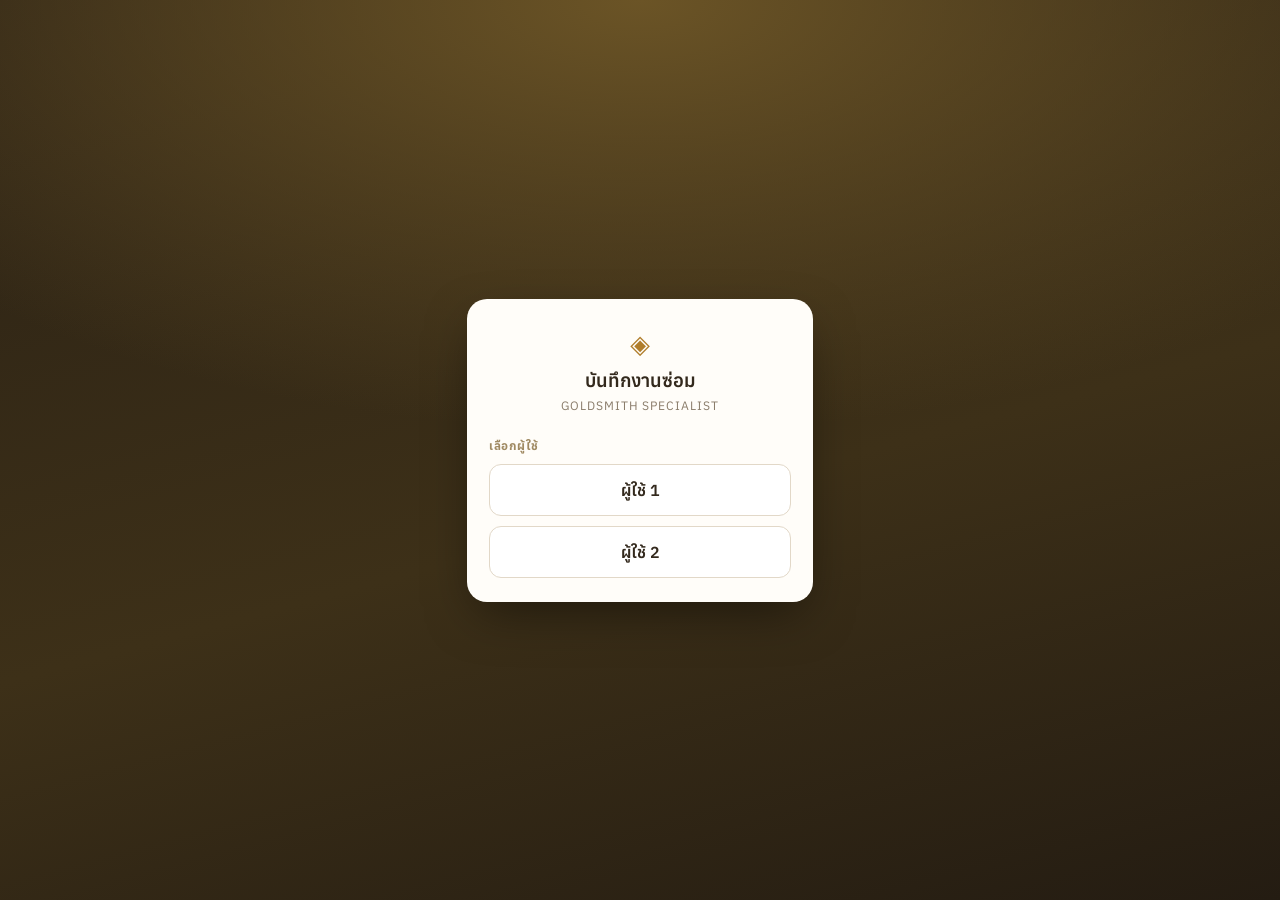
<file: app/index.html>
<!DOCTYPE html>
<html lang="th">
<head>
<meta charset="utf-8">
<meta name="viewport" content="width=device-width, initial-scale=1, viewport-fit=cover">
<meta name="theme-color" content="#b07d2b">
<title>บันทึกงานซ่อม</title>
<link rel="manifest" href="manifest.webmanifest">
<link rel="icon" href="icon.svg" type="image/svg+xml">
<link rel="apple-touch-icon" href="icon.svg">
<meta name="apple-mobile-web-app-capable" content="yes">
<meta name="apple-mobile-web-app-title" content="บันทึกงานซ่อม">
<link rel="preconnect" href="https://fonts.googleapis.com">
<link rel="preconnect" href="https://fonts.gstatic.com" crossorigin>
<link href="https://fonts.googleapis.com/css2?family=Anuphan:wght@400;500;600;700&family=IBM+Plex+Mono:wght@500;600&display=swap" rel="stylesheet">
<link rel="stylesheet" href="app.css?v=21">
</head>
<body>

<!-- ══════════════ ยังไม่ได้ตั้งค่า ══════════════ -->
<section id="setup" class="setup-note" hidden>
  <h2>ยังไม่ได้ตั้งค่าการเชื่อมต่อ</h2>
  <p>เปิดไฟล์ <code>app/config.js</code> แล้วใส่ค่า 2 อันนี้จาก Supabase Dashboard → Project Settings → Data API</p>
  <ol>
    <li><code>SUPABASE_URL</code> — Project URL</li>
    <li><code>SUPABASE_ANON_KEY</code> — anon / public key</li>
  </ol>
  <p class="hint">ขั้นตอนเต็มอยู่ในไฟล์ <code>docs/ติดตั้ง.md</code></p>
</section>

<!-- ══════════════ ล็อกอิน ══════════════ -->
<section id="login" class="screen-login" hidden>
  <div class="login-card">
    <div class="login-brand">
      <span class="login-mark">◈</span>
      <h1>บันทึกงานซ่อม</h1>
      <p class="muted">Goldsmith Specialist</p>
    </div>

    <div id="loginStep1">
      <p class="label">เลือกผู้ใช้</p>
      <div id="userChips" class="chip-grid"></div>
    </div>

    <div id="loginStep2" hidden>
      <p class="label">รหัส PIN ของ <b id="loginName"></b></p>
      <div class="pin-dots" id="pinDots"></div>
      <div class="keypad">
        <button data-k="1">1</button><button data-k="2">2</button><button data-k="3">3</button>
        <button data-k="4">4</button><button data-k="5">5</button><button data-k="6">6</button>
        <button data-k="7">7</button><button data-k="8">8</button><button data-k="9">9</button>
        <button data-k="back" class="key-alt">⌫</button>
        <button data-k="0">0</button>
        <button data-k="cancel" class="key-alt">ยกเลิก</button>
      </div>
      <p id="pinError" class="error pin-error" hidden></p>
    </div>
  </div>
</section>

<!-- ══════════════ แอป ══════════════ -->
<div id="app" hidden>

  <!-- เมนูจอคอม — ไอคอนล้วน เหลือความกว้างให้เนื้อหามากที่สุด
       มือถือซ่อนอันนี้แล้วใช้ .tabbar ด้านล่างแทน -->
  <aside class="rail">
    <div class="rail-mark">
      <svg viewBox="0 0 24 24" fill="none" stroke="currentColor" stroke-width="1.8"><path d="M12 3l4 4-4 4-4-4z"/><path d="M12 13l4 4-4 4-4-4z"/></svg>
    </div>
    <nav class="rail-nav">
      <button class="rnav is-on" data-view="form" title="บันทึก" aria-label="บันทึก">
        <svg viewBox="0 0 24 24" fill="none" stroke="currentColor" stroke-width="1.8"><path d="M15 4l5 5-9 9H6v-5z"/></svg></button>
      <button class="rnav" data-view="list" title="รายการ" aria-label="รายการ">
        <svg viewBox="0 0 24 24" fill="none" stroke="currentColor" stroke-width="1.8"><path d="M4 6h16M4 12h16M4 18h16"/></svg></button>
      <button class="rnav" data-view="report" title="รายงาน" aria-label="รายงาน">
        <svg viewBox="0 0 24 24" fill="none" stroke="currentColor" stroke-width="1.8"><path d="M5 20V10M12 20V4M19 20v-7"/></svg></button>
      <button class="rnav" data-view="settings" title="ตั้งค่า" aria-label="ตั้งค่า">
        <svg viewBox="0 0 24 24" fill="none" stroke="currentColor" stroke-width="1.8"><circle cx="12" cy="12" r="3.2"/><path d="M12 3v2.4M12 18.6V21M3 12h2.4M18.6 12H21"/></svg></button>
    </nav>
    <button class="rail-sync" id="btnSync" data-state="ok" title="กดเพื่อซิงก์ทันที" aria-label="ซิงก์"><span class="dot"></span></button>
  </aside>

  <header class="topbar">
    <div class="tb-left">
      <h1 id="viewTitle">งานซ่อมใหม่</h1>
      <span class="tb-sub" id="viewSub"></span>
      <div class="stepper" id="stepper">
        <button class="step is-on" data-step="1"><b>1</b> รับงาน</button>
        <button class="step" data-step="2"><b>2</b> ปิดงาน</button>
      </div>
    </div>
    <div class="tb-right">
      <span id="syncText" class="sync-text">พร้อม</span>
      <span id="formJobId" class="job-id"></span>
      <button id="btnUser" class="user-btn"><span id="curUser"></span> ▾</button>
    </div>
  </header>

  <main>
    <div id="banner" class="banner" hidden></div>

    <!-- ─────────── หน้าบันทึกงาน ─────────── -->
    <section id="view-form" class="view">

      <div class="step-panel" data-panel="1">

        <!-- สแกนนำ เพราะทุกใบเริ่มจากยิงบาร์โค้ดบนใบส่งซ่อม -->
        <section class="card card-hi">
          <div class="card-hd">
            <label for="fDocNo">เลขที่ใบส่งซ่อม <i class="req">*</i></label>
            <span class="card-meta"><span id="docMeta"></span><button type="button" class="lnk" id="btnMetaEdit">แก้</button></span>
          </div>
          <div class="scan-row">
            <button id="btnScan" class="btn-scan" title="สแกน QR" aria-label="สแกน QR">
              <svg viewBox="0 0 24 24" fill="none" stroke="currentColor" stroke-width="1.8"><path d="M4 8V5h3M20 8V5h-3M4 16v3h3M20 16v3h-3M7 12h10"/></svg>
              <span>สแกน</span>
            </button>
            <input id="fDocNo" type="text" placeholder="หรือพิมพ์  ARSM1-FIX2511-00005" autocomplete="off">
          </div>
          <p class="hint" id="branchHint"></p>
          <!-- เตือนเลขซ้ำ — เตือนอย่างเดียว ไม่ห้ามบันทึก
               ใบเดิมอาจถูกส่งซ่อมรอบสองได้จริง -->
          <div class="dupe-warn" id="docDupe" hidden>
            <span id="docDupeText"></span>
            <button type="button" id="btnOpenDupe">เปิดงานเดิม</button>
          </div>
          <!-- วันที่กับสาขาเติมให้เอง ซ่อนไว้จนกว่าจะกดแก้ -->
          <div class="meta-edit" id="metaEdit" hidden>
            <div class="field">
              <label for="fDateIn">วันที่รับงาน <span class="be" data-be="fDateIn"></span></label>
              <input id="fDateIn" type="date">
            </div>
            <div class="field">
              <label for="fBranch">สาขา</label>
              <input id="fBranch" type="text" list="dlBranch" placeholder="เติมให้อัตโนมัติ" autocomplete="off">
              <datalist id="dlBranch"></datalist>
            </div>
          </div>
        </section>

        <!-- เลือกด้วยชิป กดทีเดียวจบ ไม่ต้องเปิด dropdown ทีละช่อง -->
        <section class="card fields">
          <div class="fset">
            <div class="fset-hd"><label>แผนกส่งงาน <i class="req">*</i></label><span class="hint-sm">ใช้บ่อย</span></div>
            <div class="chips" data-for="fProductType" data-field="productType" data-top="3"></div>
            <select id="fProductType" class="sel-hidden" tabindex="-1" aria-hidden="true"></select>
          </div>

          <div class="rule"></div>

          <div class="fset">
            <div class="fset-hd"><label>ประเภทสินค้า</label></div>
            <div class="chips" data-for="fCategory" data-field="category" data-top="4" data-none="ไม่ระบุ"></div>
            <select id="fCategory" class="sel-hidden" tabindex="-1" aria-hidden="true"></select>
          </div>

          <div class="rule"></div>

          <div class="lay-2">
            <div class="fset">
              <label>ลวดลาย <i class="req">*</i></label>
              <div class="chips" data-for="fPattern" data-field="pattern" data-top="4"></div>
              <select id="fPattern" class="sel-hidden" tabindex="-1" aria-hidden="true"></select>
            </div>
            <div class="fset fset-w">
              <label for="fWeightIn">น้ำหนักรับซ่อม <i class="req">*</i></label>
              <div class="unit-input">
                <input id="fWeightIn" type="number" step="0.01" inputmode="decimal" placeholder="0.00">
                <span>ก.</span>
              </div>
            </div>
          </div>

          <div class="rule"></div>

          <div class="fset">
            <div class="fset-hd"><label>Part</label></div>
            <div class="chips" data-for="fPart" data-field="part" data-top="5" data-none="ไม่มี"></div>
            <select id="fPart" class="sel-hidden" tabindex="-1" aria-hidden="true"></select>
          </div>

          <div class="rule"></div>

          <div class="fset">
            <label>อาการชำรุด <i class="req">*</i></label>
            <div class="chips" data-for="fDefectKind" data-field="defectKind" data-top="5" data-tone="bad"></div>
            <select id="fDefectKind" class="sel-hidden" tabindex="-1" aria-hidden="true"></select>
            <div class="chips chips-sm" data-for="fDefectSpot" data-field="defectSpot" data-top="5" data-tone="bad" data-lead="ตำแหน่ง"></div>
            <select id="fDefectSpot" class="sel-hidden" tabindex="-1" aria-hidden="true"></select>
          </div>
        </section>

        <section class="card photo-card">
          <span class="ph-lb">ภาพถ่าย</span>
          <div class="photo-grid">
            <div class="photo-slot" data-slot="imgDoc"><span>ใบส่งซ่อม</span></div>
            <div class="photo-slot req-slot" data-slot="imgDefect"><span>ภาพชำรุด <i class="req">*</i></span></div>
            <div class="photo-slot" data-slot="imgWeightIn"><span>ชั่งตอนรับ</span></div>
          </div>
          <span class="ph-note">แนบทีหลังได้ที่หน้ารายการ</span>
          <button type="button" class="ph-local" data-local hidden>📁 รูปในเครื่อง</button>
        </section>
      </div>

      <div class="step-panel" data-panel="2" hidden>

        <section class="card">
          <h2 class="sect">สถานะ</h2>
          <div class="chips chips-lg" data-for="fStatus" data-field="status" data-all="1"></div>
          <select id="fStatus" class="sel-hidden" tabindex="-1" aria-hidden="true">
            <option>รับงาน</option><option>กำลังซ่อม</option>
            <option>เสร็จสิ้น</option><option>ไม่ซ่อม</option>
          </select>
        </section>

        <section class="card">
          <h2 class="sect">น้ำหนัก</h2>
          <div class="wgrid">
            <div>
              <label>นน.รับซ่อม</label>
              <div class="ro-val" id="wInEcho">—</div>
            </div>
            <div>
              <label for="fWeightOut">นน.ส่งคืน <i class="req">*</i></label>
              <div class="unit-input"><input id="fWeightOut" type="number" step="0.01" inputmode="decimal" placeholder="0.00"><span>ก.</span></div>
            </div>
            <div>
              <label for="fWeightAdd">นน.เติม</label>
              <div class="unit-input"><input id="fWeightAdd" type="number" step="0.01" inputmode="decimal" placeholder="0.00"><span>ก.</span></div>
            </div>
            <div id="diffBox">
              <label id="diffLabel">สูญเสีย · คิดให้</label>
              <div class="ro-val" id="diffValue">—</div>
            </div>
          </div>
        </section>

        <section class="card">
          <h2 class="sect">งานซ่อม</h2>
          <div class="lay-2">
            <div class="fset">
              <label>วิธีซ่อม <i class="req">*</i></label>
              <div class="chips chips-sm" data-for="fMethod" data-field="method" data-top="4"></div>
              <select id="fMethod" class="sel-hidden" tabindex="-1" aria-hidden="true"></select>
            </div>
            <div class="fset">
              <label>ช่างผู้ซ่อม <i class="req">*</i></label>
              <div class="chips chips-sm" data-for="fTechnician" data-field="technician" data-top="4"></div>
              <select id="fTechnician" class="sel-hidden" tabindex="-1" aria-hidden="true"></select>
            </div>
          </div>
          <div class="lay-close">
            <div class="field">
              <label for="fDateOut">วันที่ปิดงาน <span class="be" data-be="fDateOut"></span></label>
              <input id="fDateOut" type="date">
              <p class="hint">เติมให้อัตโนมัติเมื่อเปลี่ยนสถานะเป็น “เสร็จสิ้น”</p>
            </div>
            <div class="field">
              <label for="fNotes">หมายเหตุ</label>
              <textarea id="fNotes" rows="2" placeholder="ไม่บังคับ"></textarea>
            </div>
          </div>
        </section>

        <section class="card photo-card">
          <span class="ph-lb">ภาพถ่าย</span>
          <div class="photo-grid photo-2">
            <div class="photo-slot" data-slot="imgWeightOut"><span>ชั่งตอนส่ง</span></div>
            <div class="photo-slot" data-slot="imgDone"><span>งานเสร็จ</span></div>
          </div>
          <span class="ph-note">2 ช่องตอนปิดงาน</span>
          <button type="button" class="ph-local" data-local hidden>📁 รูปในเครื่อง</button>
        </section>
      </div>

      <div id="formError" class="error" hidden></div>

      <!-- แถบล่างค้างจอ บอกว่าเหลือช่องบังคับกี่ช่องโดยไม่ต้องเลื่อนหา -->
      <div class="form-actions">
        <div class="prog">
          <span class="prog-txt" id="progText"></span>
          <span class="prog-bar"><span id="progFill"></span></span>
        </div>
        <div class="fa-btns">
          <button id="btnCancelEdit" class="btn-ghost" hidden>ยกเลิก</button>
          <button id="btnSave" class="btn-primary">บันทึก</button>
        </div>
      </div>
    </section>

    <!-- ─────────── หน้ารายการ ─────────── -->
    <section id="view-list" class="view" hidden>

      <div class="lfilter">
        <div class="lf-row">
          <div class="search-box">
            <svg viewBox="0 0 24 24" fill="none" stroke="currentColor" stroke-width="1.9"><circle cx="11" cy="11" r="6.4"/><path d="M16 16l4 4"/></svg>
            <input id="listSearch" type="search" placeholder="ค้นหา เลขงาน / ใบซ่อม / ลวดลาย / สาขา">
          </div>
          <button id="btnScanSearch" class="btn-icon" title="สแกน QR เพื่อหางาน" aria-label="สแกน QR เพื่อหางาน">
            <svg viewBox="0 0 24 24" fill="none" stroke="currentColor" stroke-width="1.8"><path d="M4 8V5h3M20 8V5h-3M4 16v3h3M20 16v3h-3M7 12h10"/></svg>
          </button>
          <select id="lTech" class="ctl" aria-label="ช่างผู้ซ่อม"></select>
          <div class="ctl date-ctl">
            <label for="lFrom">ตั้งแต่</label><input id="lFrom" type="date">
            <label for="lTo">ถึง</label><input id="lTo" type="date">
          </div>
        </div>
        <div class="lf-row2">
          <div class="filter-row" id="statusFilter">
            <button class="pill is-on" data-status="">ทั้งหมด</button>
            <button class="pill" data-status="รับงาน">รับงาน</button>
            <button class="pill" data-status="กำลังซ่อม">กำลังซ่อม</button>
            <button class="pill" data-status="เสร็จสิ้น">เสร็จสิ้น</button>
            <button class="pill pill-bad" data-status="ไม่ซ่อม">ไม่ซ่อม</button>
          </div>
          <p id="listCount" class="lcount"></p>
          <!-- ปุ่มเรียงสำหรับมือถือ จอคอมกดที่หัวตารางได้ตรง ๆ -->
          <button id="btnSort" class="btn-clear sort-btn"></button>
          <button id="btnClearFilter" class="btn-clear" hidden>ล้างตัวกรอง ✕</button>
        </div>
        <div id="drillChip" class="drill-chip" hidden>
          <span id="drillLabel"></span>
          <button id="drillClear" title="ล้างตัวกรอง">✕</button>
        </div>
      </div>

      <div class="lhead" id="lhead">
        <button class="lh" data-sort="id">เลขงาน</button>
        <button class="lh" data-sort="pattern">ลวดลาย · อาการ</button>
        <button class="lh" data-sort="docNo">ใบส่งซ่อม</button>
        <button class="lh" data-sort="dateIn">สาขา · วันที่</button>
        <button class="lh ta-r" data-sort="loss">สูญเสีย</button>
        <button class="lh ta-r" data-sort="status">สถานะ</button>
      </div>
      <div id="jobList" class="job-list"></div>
    </section>

    <!-- ─────────── หน้ารายงาน ─────────── -->
    <section id="view-report" class="view" hidden>
      <div class="rfilter">
        <div class="ctl date-ctl">
          <label for="rFrom">ตั้งแต่</label><input id="rFrom" type="date">
          <label for="rTo">ถึง</label><input id="rTo" type="date">
        </div>
        <select id="rBranch" class="ctl" aria-label="สาขา"></select>
        <select id="rTech" class="ctl" aria-label="ช่าง"></select>
        <button id="btnExportTop" class="btn-soft">ส่งออก CSV</button>
      </div>

      <div class="kpis" id="repKpi"></div>

      <div class="rtabs" id="repTabs">
        <button class="rtab is-on" data-rtab="defect">อาการชำรุด</button>
        <button class="rtab" data-rtab="loss">ทองสูญเสีย</button>
        <button class="rtab" data-rtab="tech">ผลงานรายช่าง</button>
      </div>

      <div class="rgrid" data-rpanel="defect">
        <section class="card">
          <h2 class="rh">จัดอันดับอาการชำรุด</h2>
          <p class="rh-sub">กดแถวเพื่อดูรายการงาน</p>
          <div id="repDefects" class="bars"></div>
        </section>
        <section class="card">
          <div class="rh-row"><h2 class="rh">อาการชำรุด × ลวดลาย</h2><span class="rh-sub">ช่องเข้มคือจุดที่ต้องดู</span></div>
          <div class="table-scroll"><table id="repMatrix" class="matrix"></table></div>
        </section>
      </div>

      <div class="rgrid" data-rpanel="loss" hidden>
        <section class="card">
          <h2 class="rh">ต่อเดือน</h2>
          <div id="repLossMonth" class="bars"></div>
        </section>
        <section class="card">
          <h2 class="rh">ต่อวิธีซ่อม</h2>
          <div id="repLossMethod" class="bars"></div>
          <div id="repLossTotal" class="loss-foot"></div>
        </section>
      </div>

      <div class="rgrid rgrid-1" data-rpanel="tech" hidden>
        <section class="card">
          <h2 class="rh">ผลงานรายช่าง</h2>
          <div class="table-scroll"><table id="repTech" class="matrix"></table></div>
        </section>
      </div>
    </section>

    <!-- ─────────── หน้าตั้งค่า ─────────── -->
    <section id="view-settings" class="view" hidden>

      <section class="card">
        <h2 class="rh">การเชื่อมต่อ</h2>
        <div id="syncInfo" class="stat-row"></div>
        <button id="btnSyncNow" class="btn-soft w-full">↻ ซิงก์เดี๋ยวนี้</button>
        <p class="hint">ซิงก์อัตโนมัติทุก 1 นาทีเมื่อออนไลน์</p>
      </section>

      <!-- เห็นเฉพาะ admin — app.js ซ่อนบล็อกนี้ให้ staff -->
      <section class="card" id="blockUsers" hidden>
        <h2 class="rh">ผู้ใช้งาน</h2>
        <p class="rh-sub">แก้ได้เฉพาะชื่อที่แสดงบนหน้าล็อกอิน — PIN และสิทธิ์เข้าถึงไม่เปลี่ยนตาม</p>
        <div id="listUsers"></div>
      </section>

      <section class="card">
        <h2 class="rh">ช่างผู้ซ่อม</h2>
        <div id="listTech" class="mini-list"></div>
        <div class="input-row">
          <input id="newTech" type="text" placeholder="ชื่อช่างใหม่">
          <button class="btn-soft" id="btnAddTech">เพิ่ม</button>
        </div>
      </section>

      <section class="card">
        <div class="rh-row">
          <h2 class="rh">รายการตัวเลือก</h2>
          <select id="listPicker" class="ctl">
            <option value="patterns">ลวดลาย</option>
            <option value="productTypes">แผนกส่งงาน</option>
            <option value="categories">ประเภทสินค้า</option>
            <option value="parts">Part</option>
            <option value="defectKinds">อาการชำรุด — ลักษณะ</option>
            <option value="defectSpots">อาการชำรุด — ตำแหน่ง</option>
            <option value="methods">วิธีซ่อม</option>
          </select>
        </div>
        <div id="listItems" class="mini-list"></div>
        <div class="input-row">
          <input id="newItem" type="text" placeholder="เพิ่มค่าใหม่">
          <button class="btn-soft" id="btnAddItem">เพิ่ม</button>
        </div>
      </section>

      <section class="card card-wide">
        <h2 class="rh">ข้อมูลและบัญชี</h2>
        <div class="btn-2">
          <button id="btnExport" class="btn-soft-2">📥 ส่งออกเป็น CSV · เปิดใน Excel</button>
          <button id="btnSignOut" class="btn-danger-ghost">ออกจากระบบ</button>
        </div>
        <p class="hint">ผู้ใช้และ PIN จัดการที่ Supabase → Authentication → Users</p>
      </section>
    </section>
  </main>

  <!-- เมนูล่างสำหรับมือถือ — จอคอมซ่อนแล้วใช้ .rail ทางซ้ายแทน -->
  <nav class="tabbar">
    <button class="tab is-on" data-view="form">
      <span><svg viewBox="0 0 24 24" fill="none" stroke="currentColor" stroke-width="1.8"><path d="M15 4l5 5-9 9H6v-5z"/></svg></span>บันทึก</button>
    <button class="tab" data-view="list">
      <span><svg viewBox="0 0 24 24" fill="none" stroke="currentColor" stroke-width="1.8"><path d="M4 6h16M4 12h16M4 18h16"/></svg></span>รายการ</button>
    <button class="tab" data-view="report">
      <span><svg viewBox="0 0 24 24" fill="none" stroke="currentColor" stroke-width="1.8"><path d="M5 20V10M12 20V4M19 20v-7"/></svg></span>รายงาน</button>
    <button class="tab" data-view="settings">
      <span><svg viewBox="0 0 24 24" fill="none" stroke="currentColor" stroke-width="1.8"><circle cx="12" cy="12" r="3.2"/><path d="M12 3v2.4M12 18.6V21M3 12h2.4M18.6 12H21"/></svg></span>ตั้งค่า</button>
  </nav>
</div>

<!-- รูปไฟล์เต็มที่เก็บในเครื่อง -->
<div id="localBox" class="modal" hidden>
  <div class="picker-box">
    <div class="picker-hd">
      <h3 id="localTitle">รูปในเครื่อง</h3>
      <button id="localClose" aria-label="ปิด">✕</button>
    </div>
    <div id="localBody" class="local-body"></div>
  </div>
</div>

<!-- เมนูเรียงลำดับของหน้ารายการ -->
<div id="sortMenu" class="modal" hidden>
  <div class="picker-box">
    <div class="picker-hd">
      <h3>เรียงตาม</h3>
      <button id="sortClose" aria-label="ปิด">✕</button>
    </div>
    <div id="sortList" class="picker-list"></div>
  </div>
</div>

<!-- ตัวเลือกทั้งหมดของชิป — เปิดเมื่อกด "ทั้งหมด ▾" -->
<div id="picker" class="modal" hidden>
  <div class="picker-box">
    <div class="picker-hd">
      <h3 id="pickerTitle"></h3>
      <button id="pickerClose" aria-label="ปิด">✕</button>
    </div>
    <input id="pickerSearch" type="search" placeholder="ค้นหา…" autocomplete="off">
    <div id="pickerList" class="picker-list"></div>
  </div>
</div>

<div id="scanner" class="modal" hidden>
  <div class="modal-inner">
    <video id="scanVideo" playsinline muted></video>
    <div class="scan-frame"></div>
    <p id="scanMsg" class="scan-msg">กำลังเปิดกล้อง…</p>
    <button id="btnScanClose" class="btn-ghost">ปิด</button>
  </div>
</div>

<div id="lightbox" class="modal" hidden>
  <div class="modal-inner">
    <img id="lightboxImg" alt="">
    <button id="btnLightboxClose" class="btn-ghost">ปิด</button>
  </div>
</div>

<div id="toast" class="toast" hidden></div>
<input type="file" id="filePicker" accept="image/*" hidden>

<script src="config.js?v=21"></script>
<script src="api.js?v=21"></script>
<script src="store.js?v=21"></script>
<script src="app.js?v=21"></script>
</body>
</html>
</file>
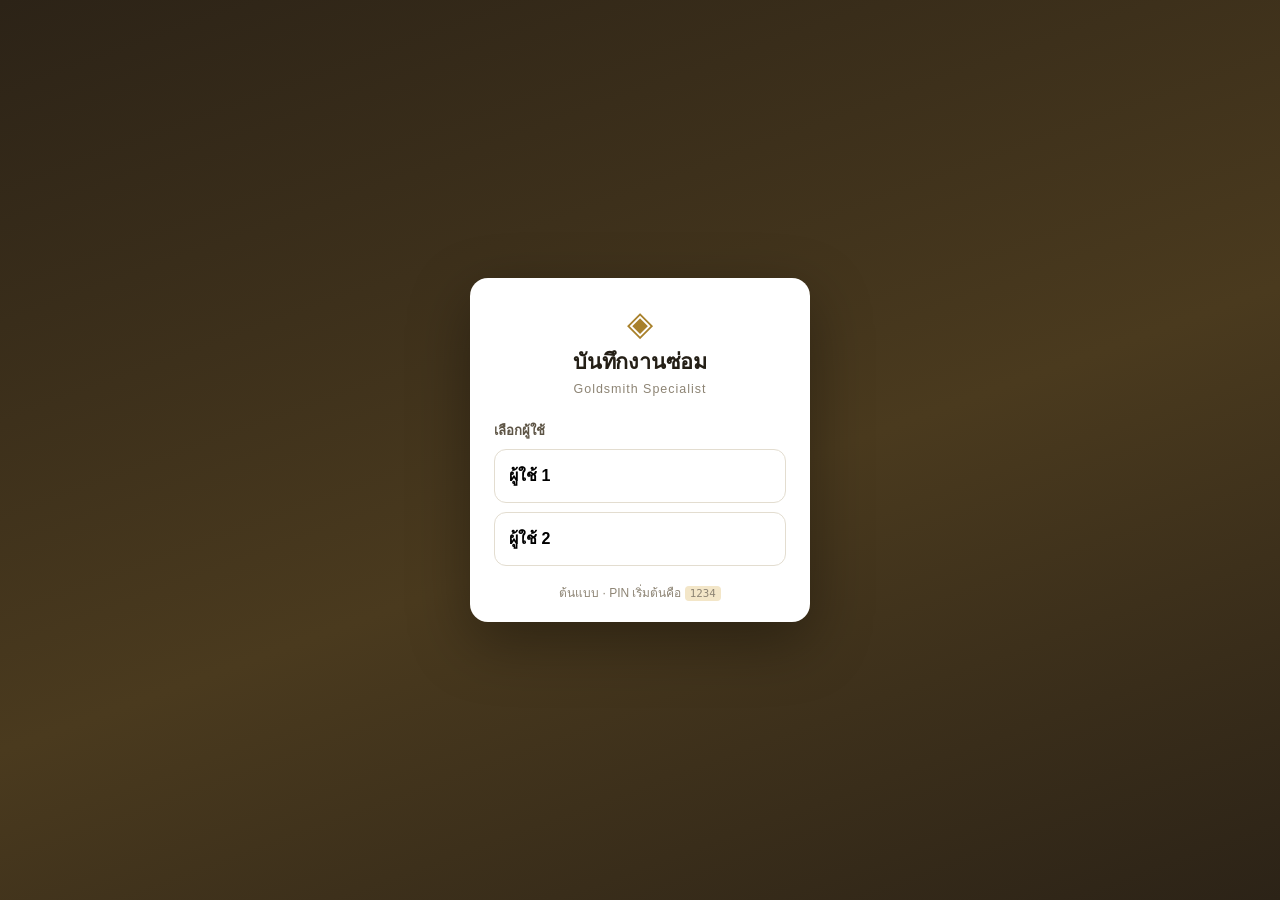
<file: prototype/index.html>
<!DOCTYPE html>
<html lang="th">
<head>
<meta charset="utf-8">
<meta name="viewport" content="width=device-width, initial-scale=1, viewport-fit=cover">
<meta name="theme-color" content="#8a6a1f">
<title>บันทึกงานซ่อม</title>
<link rel="stylesheet" href="app.css?v=3">
</head>
<body>

<!-- ══════════════ ล็อกอิน ══════════════ -->
<section id="login" class="screen-login">
  <div class="login-card">
    <div class="login-brand">
      <span class="login-mark">◈</span>
      <h1>บันทึกงานซ่อม</h1>
      <p class="muted">Goldsmith Specialist</p>
    </div>

    <div id="loginStep1">
      <p class="label">เลือกผู้ใช้</p>
      <div id="userChips" class="chip-grid"></div>
    </div>

    <div id="loginStep2" hidden>
      <p class="label">รหัส PIN ของ <b id="loginName"></b></p>
      <div class="pin-dots" id="pinDots"></div>
      <div class="keypad">
        <button data-k="1">1</button><button data-k="2">2</button><button data-k="3">3</button>
        <button data-k="4">4</button><button data-k="5">5</button><button data-k="6">6</button>
        <button data-k="7">7</button><button data-k="8">8</button><button data-k="9">9</button>
        <button data-k="back" class="key-alt">⌫</button>
        <button data-k="0">0</button>
        <button data-k="cancel" class="key-alt">ยกเลิก</button>
      </div>
      <p id="pinError" class="error" hidden>PIN ไม่ถูกต้อง</p>
    </div>

    <p class="login-hint">ต้นแบบ · PIN เริ่มต้นคือ <code>1234</code></p>
  </div>
</section>

<!-- ══════════════ แอป ══════════════ -->
<div id="app" hidden>

  <header class="topbar">
    <div class="topbar-title">
      <span class="mark">◈</span>
      <span>บันทึกงานซ่อม</span>
    </div>
    <button id="btnUser" class="user-btn"><span id="curUser"></span> ▾</button>
  </header>

  <main>
    <!-- ─────────── หน้าบันทึกงาน ─────────── -->
    <section id="view-form" class="view">
      <div class="view-head">
        <h2 id="formTitle">งานซ่อมใหม่</h2>
        <span id="formJobId" class="job-id"></span>
      </div>

      <div class="stepper" id="stepper">
        <button class="step is-on" data-step="1"><b>1</b> รับงาน</button>
        <button class="step" data-step="2"><b>2</b> ปิดงาน</button>
      </div>

      <!-- ── ขั้นรับงาน ── -->
      <div class="step-panel" data-panel="1">

        <div class="field">
          <label for="fDocNo">เลขที่ใบส่งซ่อม <i class="req">*</i></label>
          <div class="input-row">
            <input id="fDocNo" type="text" inputmode="text" placeholder="ARSM1-FIX2511-00005" autocomplete="off">
            <button id="btnScan" class="btn-icon" title="สแกน QR">⛶</button>
          </div>
          <p class="hint" id="branchHint"></p>
        </div>

        <div class="grid-2">
          <div class="field">
            <label for="fDateIn">วันที่รับงาน <span class="be" data-be="fDateIn"></span></label>
            <input id="fDateIn" type="date">
          </div>
          <div class="field">
            <label for="fBranch">สาขา</label>
            <input id="fBranch" type="text" list="dlBranch" placeholder="เติมให้อัตโนมัติ" autocomplete="off">
            <datalist id="dlBranch"></datalist>
          </div>
        </div>

        <div class="grid-2">
          <div class="field">
            <label for="fProductType">ประเภทสินค้า <i class="req">*</i></label>
            <select id="fProductType"></select>
          </div>
          <div class="field">
            <label for="fPattern">ลวดลาย <i class="req">*</i></label>
            <select id="fPattern"></select>
          </div>
        </div>

        <div class="grid-2">
          <div class="field">
            <label for="fPart">Part</label>
            <select id="fPart"></select>
          </div>
          <div class="field">
            <label for="fWeightIn">น้ำหนักรับซ่อม (ก.) <i class="req">*</i></label>
            <input id="fWeightIn" type="number" step="0.01" inputmode="decimal" placeholder="0.00">
          </div>
        </div>

        <div class="grid-2">
          <div class="field">
            <label for="fDefectKind">อาการชำรุด — ลักษณะ <i class="req">*</i></label>
            <select id="fDefectKind"></select>
          </div>
          <div class="field">
            <label for="fDefectSpot">อาการชำรุด — ตำแหน่ง <i class="req">*</i></label>
            <select id="fDefectSpot"></select>
          </div>
        </div>

        <p class="label">ภาพถ่าย</p>
        <div class="photo-grid">
          <div class="photo-slot" data-slot="imgDoc"><span>ใบส่งซ่อม</span></div>
          <div class="photo-slot" data-slot="imgDefect"><span>ภาพชำรุด <i class="req">*</i></span></div>
          <div class="photo-slot" data-slot="imgWeightIn"><span>ชั่งตอนรับ</span></div>
        </div>
      </div>

      <!-- ── ขั้นปิดงาน ── -->
      <div class="step-panel" data-panel="2" hidden>

        <div class="field">
          <label for="fStatus">สถานะ</label>
          <select id="fStatus">
            <option>รับงาน</option>
            <option>กำลังซ่อม</option>
            <option>เสร็จสิ้น</option>
            <option>ไม่ซ่อม</option>
          </select>
        </div>

        <div class="grid-2">
          <div class="field">
            <label for="fWeightOut">น้ำหนักส่ง (ก.) <i class="req">*</i></label>
            <input id="fWeightOut" type="number" step="0.01" inputmode="decimal" placeholder="0.00">
          </div>
          <div class="field">
            <label for="fWeightAdd">นน.เติม (ก.)</label>
            <input id="fWeightAdd" type="number" step="0.01" inputmode="decimal" placeholder="0.00">
          </div>
        </div>

        <div id="diffBox" class="diff-box" hidden>
          <span class="diff-label">ส่วนต่างน้ำหนัก</span>
          <span id="diffValue" class="diff-value">—</span>
        </div>

        <div class="grid-2">
          <div class="field">
            <label for="fMethod">วิธีซ่อม <i class="req">*</i></label>
            <select id="fMethod"></select>
          </div>
          <div class="field">
            <label for="fTechnician">ช่างผู้ซ่อม <i class="req">*</i></label>
            <select id="fTechnician"></select>
          </div>
        </div>

        <div class="field">
          <label for="fDateOut">วันที่ปิดงาน <span class="be" data-be="fDateOut"></span></label>
          <input id="fDateOut" type="date">
          <p class="hint">เติมให้อัตโนมัติเมื่อเปลี่ยนสถานะเป็น “เสร็จสิ้น”</p>
        </div>

        <div class="field">
          <label for="fNotes">หมายเหตุ</label>
          <textarea id="fNotes" rows="2"></textarea>
        </div>

        <p class="label">ภาพถ่าย</p>
        <div class="photo-grid">
          <div class="photo-slot" data-slot="imgWeightOut"><span>ชั่งตอนส่ง</span></div>
          <div class="photo-slot" data-slot="imgDone"><span>งานเสร็จ</span></div>
        </div>
      </div>

      <div id="formError" class="error" hidden></div>

      <div class="form-actions">
        <button id="btnCancelEdit" class="btn-ghost" hidden>ยกเลิก</button>
        <button id="btnSave" class="btn-primary">บันทึก</button>
      </div>
    </section>

    <!-- ─────────── หน้ารายการ ─────────── -->
    <section id="view-list" class="view" hidden>
      <div class="view-head"><h2>รายการงานซ่อม</h2></div>

      <div class="field">
        <input id="listSearch" type="search" placeholder="ค้นหา เลขงาน / ใบซ่อม / ลวดลาย / สาขา">
      </div>
      <div class="filter-row" id="statusFilter">
        <button class="pill is-on" data-status="">ทั้งหมด</button>
        <button class="pill" data-status="รับงาน">รับงาน</button>
        <button class="pill" data-status="กำลังซ่อม">กำลังซ่อม</button>
        <button class="pill" data-status="เสร็จสิ้น">เสร็จสิ้น</button>
        <button class="pill" data-status="ไม่ซ่อม">ไม่ซ่อม</button>
      </div>

      <p id="listCount" class="muted small"></p>
      <div id="jobList" class="job-list"></div>
    </section>

    <!-- ─────────── หน้ารายงาน ─────────── -->
    <section id="view-report" class="view" hidden>
      <div class="view-head"><h2>รายงาน</h2></div>

      <div class="grid-2">
        <div class="field"><label for="rFrom">ตั้งแต่ <span class="be" data-be="rFrom"></span></label><input id="rFrom" type="date"></div>
        <div class="field"><label for="rTo">ถึง <span class="be" data-be="rTo"></span></label><input id="rTo" type="date"></div>
      </div>
      <div class="grid-2">
        <div class="field"><label for="rBranch">สาขา</label><select id="rBranch"></select></div>
        <div class="field"><label for="rTech">ช่าง</label><select id="rTech"></select></div>
      </div>
      <p id="reportScope" class="muted small"></p>

      <div class="report-block">
        <h3>1 · จัดอันดับอาการชำรุด</h3>
        <div id="repDefects" class="bars"></div>
        <h4>อาการชำรุด × ลวดลาย</h4>
        <div class="table-scroll"><table id="repMatrix" class="matrix"></table></div>
      </div>

      <div class="report-block">
        <h3>2 · สรุปน้ำหนักทองสูญหาย</h3>
        <div id="repLossTotal" class="loss-total"></div>
        <h4>ต่อเดือน</h4>
        <div id="repLossMonth" class="bars"></div>
        <h4>ต่อวิธีซ่อม</h4>
        <div id="repLossMethod" class="bars"></div>
      </div>

      <div class="report-block">
        <h3>3 · ผลงานรายช่าง</h3>
        <div class="table-scroll"><table id="repTech" class="matrix"></table></div>
      </div>
    </section>

    <!-- ─────────── หน้าตั้งค่า ─────────── -->
    <section id="view-settings" class="view" hidden>
      <div class="view-head"><h2>ตั้งค่า</h2></div>

      <div class="report-block">
        <h3>ผู้ใช้งาน</h3>
        <div id="listUsers" class="mini-list"></div>
        <div class="input-row">
          <input id="newUser" type="text" placeholder="ชื่อผู้ใช้ใหม่">
          <button class="btn-sm" data-add="users">เพิ่ม</button>
        </div>
        <p class="hint">ผู้ใช้ใหม่จะได้ PIN เริ่มต้น 1234</p>
      </div>

      <div class="report-block">
        <h3>ช่างผู้ซ่อม</h3>
        <div id="listTech" class="mini-list"></div>
        <div class="input-row">
          <input id="newTech" type="text" placeholder="ชื่อช่างใหม่">
          <button class="btn-sm" data-add="technicians">เพิ่ม</button>
        </div>
      </div>

      <div class="report-block">
        <h3>รายการตัวเลือก</h3>
        <div class="field">
          <label for="listPicker">เลือกรายการที่จะแก้</label>
          <select id="listPicker">
            <option value="patterns">ลวดลาย</option>
            <option value="productTypes">ประเภทสินค้า</option>
            <option value="parts">Part</option>
            <option value="defectKinds">อาการชำรุด — ลักษณะ</option>
            <option value="defectSpots">อาการชำรุด — ตำแหน่ง</option>
            <option value="methods">วิธีซ่อม</option>
          </select>
        </div>
        <div id="listItems" class="mini-list"></div>
        <div class="input-row">
          <input id="newItem" type="text" placeholder="เพิ่มค่าใหม่">
          <button class="btn-sm" id="btnAddItem">เพิ่ม</button>
        </div>
      </div>

      <div class="report-block">
        <h3>ข้อมูล</h3>
        <div class="btn-col">
          <button id="btnExport" class="btn-ghost">📥 ส่งออกเป็น CSV (เปิดใน Excel)</button>
          <button id="btnReset" class="btn-danger-ghost">↺ ล้างข้อมูลต้นแบบ แล้วเริ่มใหม่</button>
        </div>
        <p class="hint">ต้นแบบนี้เก็บข้อมูลไว้ในเบราว์เซอร์เครื่องนี้เท่านั้น ยังไม่ได้ต่อกับ Supabase</p>
      </div>
    </section>
  </main>

  <nav class="tabbar">
    <button class="tab is-on" data-view="form"><span>✎</span>บันทึก</button>
    <button class="tab" data-view="list"><span>☰</span>รายการ</button>
    <button class="tab" data-view="report"><span>▤</span>รายงาน</button>
    <button class="tab" data-view="settings"><span>⚙</span>ตั้งค่า</button>
  </nav>
</div>

<!-- ══════════════ กล้อง / สแกน QR ══════════════ -->
<div id="scanner" class="modal" hidden>
  <div class="modal-inner">
    <video id="scanVideo" playsinline muted></video>
    <div class="scan-frame"></div>
    <p id="scanMsg" class="scan-msg">กำลังเปิดกล้อง…</p>
    <button id="btnScanClose" class="btn-ghost">ปิด</button>
  </div>
</div>

<!-- ══════════════ ดูรูป ══════════════ -->
<div id="lightbox" class="modal" hidden>
  <div class="modal-inner">
    <img id="lightboxImg" alt="">
    <button id="btnLightboxClose" class="btn-ghost">ปิด</button>
  </div>
</div>

<div id="toast" class="toast" hidden></div>

<input type="file" id="filePicker" accept="image/*" hidden>

<script src="data/seed.js"></script>
<script src="app.js?v=3"></script>
</body>
</html>
</file>
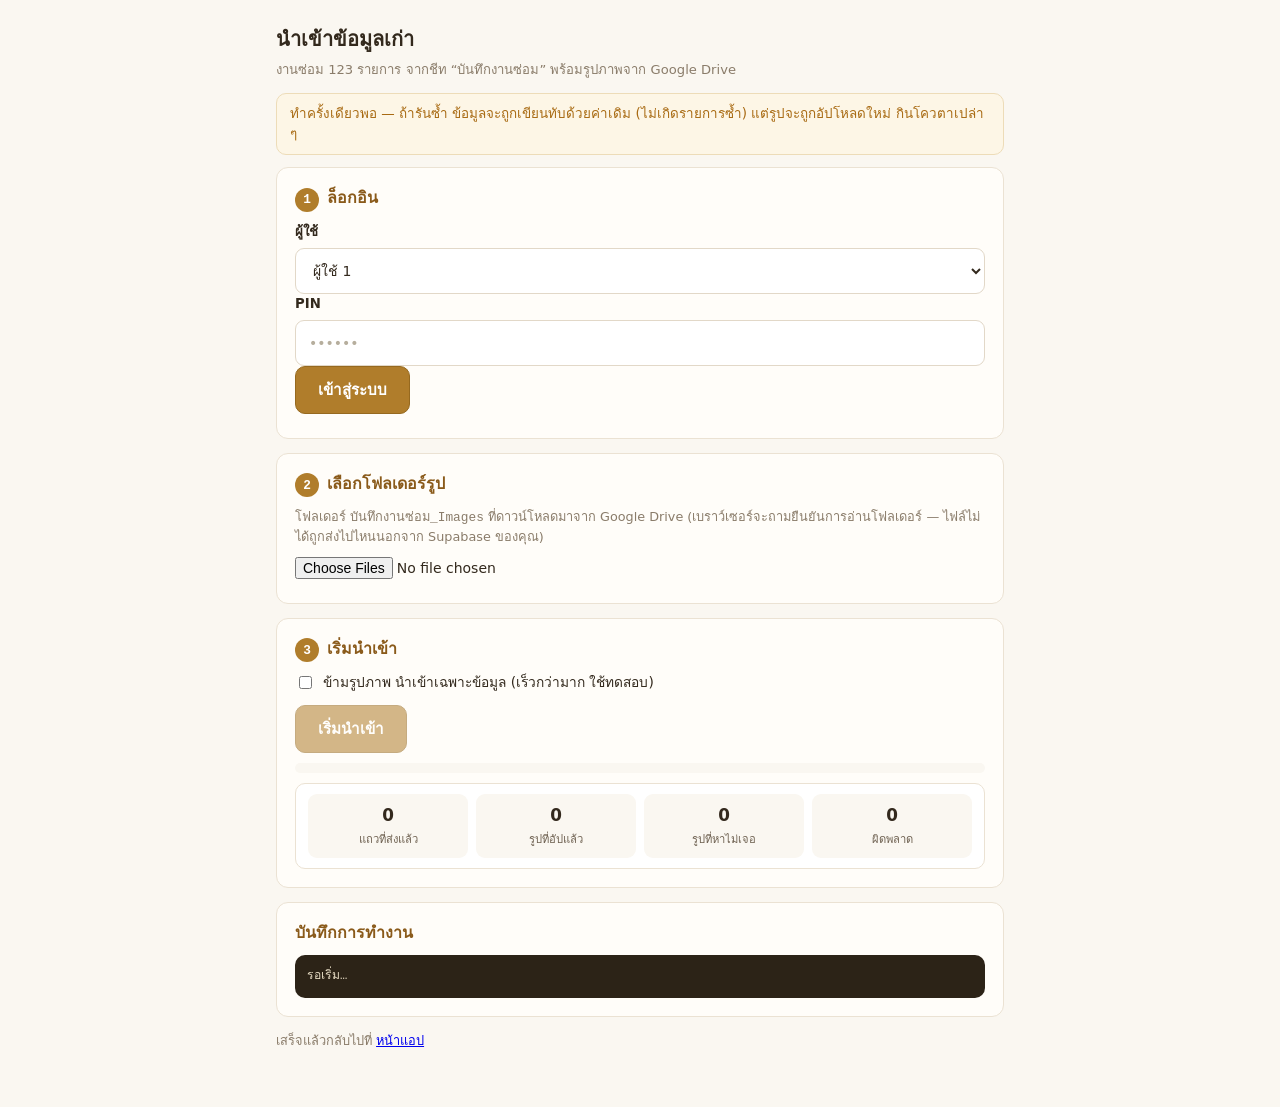
<file: app/migrate.html>
<!DOCTYPE html>
<html lang="th">
<head>
<meta charset="utf-8">
<meta name="viewport" content="width=device-width, initial-scale=1">
<title>นำเข้าข้อมูลเก่า — บันทึกงานซ่อม</title>
<link rel="stylesheet" href="app.css?v=1">
<style>
  main{max-width:760px;margin:0 auto;padding:24px 16px 60px}
  .box{background:var(--card);border:1px solid var(--line);border-radius:var(--r);
       padding:18px;margin-bottom:14px;box-shadow:var(--shadow)}
  .box h2{font-size:1rem;color:var(--gold-dk);margin-bottom:10px}
  .num{display:inline-grid;place-items:center;width:24px;height:24px;border-radius:50%;
       background:var(--gold);color:#fff;font-size:.8rem;margin-right:8px}
  .log{font-family:ui-monospace,Consolas,monospace;font-size:.76rem;background:#2c2317;color:#e7dcc4;
       border-radius:10px;padding:12px;max-height:340px;overflow:auto;white-space:pre-wrap;line-height:1.6}
  .prog{height:10px;background:var(--bg);border-radius:99px;overflow:hidden;margin:10px 0}
  .prog i{display:block;height:100%;width:0;background:var(--gold);transition:width .2s}
  .stat{display:grid;grid-template-columns:repeat(4,1fr);gap:8px;text-align:center;margin-top:10px}
  .stat div{background:var(--bg);border-radius:9px;padding:9px 4px}
  .stat b{display:block;font-size:1.05rem}
  .stat span{font-size:.7rem;color:var(--ink-3)}
  .warn{background:#fdf6e6;border:1px solid #eddcb8;color:var(--warn);
        padding:10px 13px;border-radius:10px;font-size:.84rem;margin-bottom:12px}
</style>
</head>
<body>
<main>
  <h1 style="font-size:1.25rem;margin-bottom:6px">นำเข้าข้อมูลเก่า</h1>
  <p class="muted small" style="margin-top:0">งานซ่อม 123 รายการ จากชีท “บันทึกงานซ่อม” พร้อมรูปภาพจาก Google Drive</p>

  <div class="warn">
    ทำครั้งเดียวพอ — ถ้ารันซ้ำ ข้อมูลจะถูกเขียนทับด้วยค่าเดิม (ไม่เกิดรายการซ้ำ)
    แต่รูปจะถูกอัปโหลดใหม่ กินโควตาเปล่า ๆ
  </div>

  <div class="box">
    <h2><span class="num">1</span>ล็อกอิน</h2>
    <div class="grid-2">
      <div class="field"><label for="mUser">ผู้ใช้</label><select id="mUser"></select></div>
      <div class="field"><label for="mPin">PIN</label><input id="mPin" type="password" inputmode="numeric" placeholder="••••••"></div>
    </div>
    <button id="btnLogin" class="btn-primary">เข้าสู่ระบบ</button>
    <p id="loginMsg" class="hint"></p>
  </div>

  <div class="box">
    <h2><span class="num">2</span>เลือกโฟลเดอร์รูป</h2>
    <p class="hint" style="margin-bottom:10px">
      โฟลเดอร์ <code>บันทึกงานซ่อม_Images</code> ที่ดาวน์โหลดมาจาก Google Drive
      (เบราว์เซอร์จะถามยืนยันการอ่านโฟลเดอร์ — ไฟล์ไม่ได้ถูกส่งไปไหนนอกจาก Supabase ของคุณ)
    </p>
    <input type="file" id="mFolder" webkitdirectory directory multiple>
    <p id="folderMsg" class="hint"></p>
  </div>

  <div class="box">
    <h2><span class="num">3</span>เริ่มนำเข้า</h2>
    <label style="display:flex;gap:8px;align-items:center;font-size:.86rem;margin-bottom:12px">
      <input type="checkbox" id="mSkipPhotos" style="width:auto">
      ข้ามรูปภาพ นำเข้าเฉพาะข้อมูล (เร็วกว่ามาก ใช้ทดสอบ)
    </label>
    <button id="btnRun" class="btn-primary" disabled>เริ่มนำเข้า</button>
    <div class="prog"><i id="bar"></i></div>
    <div class="stat">
      <div><b id="sRows">0</b><span>แถวที่ส่งแล้ว</span></div>
      <div><b id="sImg">0</b><span>รูปที่อัปแล้ว</span></div>
      <div><b id="sMiss">0</b><span>รูปที่หาไม่เจอ</span></div>
      <div><b id="sErr">0</b><span>ผิดพลาด</span></div>
    </div>
  </div>

  <div class="box"><h2>บันทึกการทำงาน</h2><div id="log" class="log">รอเริ่ม…</div></div>

  <p class="hint">เสร็จแล้วกลับไปที่ <a href="index.html">หน้าแอป</a></p>
</main>

<script src="config.js?v=1"></script>
<script src="api.js?v=1"></script>
<script src="data/seed.js"></script>
<script>
const $ = s => document.querySelector(s);
const SLOTS = {
  imgDoc: 'ภาพถ่ายใบซ่อม', imgDefect: 'ภาพชำรุด', imgWeightIn: 'ภาพรับ',
  imgWeightOut: 'ภาพส่ง', imgDone: 'ภาพแก้ไข',
};
let files = new Map();        // ชื่อไฟล์ -> File
let stats = { rows: 0, img: 0, miss: 0, err: 0 };

const log = (m, cls = '') => {
  const el = $('#log');
  el.textContent += (el.textContent === 'รอเริ่ม…' ? '' : '\n') + m;
  if (el.textContent.startsWith('รอเริ่ม…')) el.textContent = el.textContent.replace('รอเริ่ม…\n', '');
  el.scrollTop = el.scrollHeight;
};
const paint = () => {
  $('#sRows').textContent = stats.rows; $('#sImg').textContent = stats.img;
  $('#sMiss').textContent = stats.miss; $('#sErr').textContent = stats.err;
};

/* ── 1. ล็อกอิน ── */
$('#mUser').innerHTML = CONFIG.USERS.map(u => `<option value="${u.email}">${u.name}</option>`).join('');
$('#btnLogin').addEventListener('click', async () => {
  const msg = $('#loginMsg');
  msg.textContent = 'กำลังเข้าสู่ระบบ…';
  try {
    await API.signIn($('#mUser').value, $('#mPin').value);
    msg.textContent = '✅ เข้าสู่ระบบแล้ว';
    checkReady();
  } catch (e) {
    msg.textContent = '❌ ' + (e.badPin ? 'PIN ไม่ถูกต้อง' : e.message);
  }
});

/* ── 2. โฟลเดอร์รูป ── */
$('#mFolder').addEventListener('change', e => {
  files = new Map();
  for (const f of e.target.files) files.set(f.name, f);
  $('#folderMsg').textContent = `พบไฟล์ ${files.size} ไฟล์`;
  checkReady();
});

const checkReady = () => {
  $('#btnRun').disabled = !API.hasSession();
};

/* ── ย่อรูป ── */
function resize(file, maxSide, q) {
  return new Promise((res, rej) => {
    const img = new Image();
    img.onload = () => {
      const s = Math.min(1, maxSide / Math.max(img.width, img.height));
      const c = document.createElement('canvas');
      c.width = Math.round(img.width * s); c.height = Math.round(img.height * s);
      c.getContext('2d').drawImage(img, 0, 0, c.width, c.height);
      URL.revokeObjectURL(img.src);
      c.toBlob(b => b ? res(b) : rej(new Error('ย่อรูปไม่สำเร็จ')), 'image/jpeg', q);
    };
    img.onerror = () => rej(new Error('อ่านรูปไม่ได้'));
    img.src = URL.createObjectURL(file);
  });
}

const toDbRow = j => ({
  id: j.id, date_in: j.dateIn || null, date_out: j.dateOut || null, status: j.status,
  doc_no: j.docNo, branch: j.branch, product_type: j.productType, pattern: j.pattern,
  part: j.part, defect_kind: j.defectKind, defect_spot: j.defectSpot,
  weight_in: j.weightIn, weight_out: j.weightOut, weight_add: j.weightAdd,
  method: j.method, technician: j.technician || '', recorded_by: '(นำเข้าจากชีท)',
  notes: j.notes, photos: j.photos, legacy: true, deleted: false,
  history: [{ by: '(นำเข้า)', at: new Date().toISOString(), action: 'นำเข้าจากชีทเดิม' }],
});

/* ── 3. นำเข้า ── */
$('#btnRun').addEventListener('click', async () => {
  $('#btnRun').disabled = true;
  const skipPhotos = $('#mSkipPhotos').checked;
  const jobs = window.SEED_JOBS;
  stats = { rows: 0, img: 0, miss: 0, err: 0 }; paint();
  $('#log').textContent = '';
  log(`เริ่มนำเข้า ${jobs.length} รายการ` + (skipPhotos ? ' (ข้ามรูป)' : ''));

  const batch = [];
  for (let i = 0; i < jobs.length; i++) {
    const j = jobs[i];
    const photos = {};

    if (!skipPhotos) {
      for (const slot of Object.keys(SLOTS)) {
        const fname = j[slot];
        if (!fname) continue;
        const file = files.get(fname);
        if (!file) { photos[slot] = { missing: fname }; stats.miss++; continue; }
        try {
          const [view, thumb] = await Promise.all([
            resize(file, CONFIG.PHOTO_VIEW, .75), resize(file, CONFIG.PHOTO_THUMB, .7),
          ]);
          const pv = `${j.id}/${slot}.view.jpg`, pt = `${j.id}/${slot}.thumb.jpg`;
          await API.uploadPhoto(pv, view);
          await API.uploadPhoto(pt, thumb);
          photos[slot] = { view: pv, thumb: pt };
          stats.img += 2;
        } catch (e) {
          stats.err++; log(`  ⚠ ${j.id} ${slot}: ${e.message}`);
          photos[slot] = { missing: fname };
        }
      }
    } else {
      for (const slot of Object.keys(SLOTS)) if (j[slot]) photos[slot] = { missing: j[slot] };
    }

    batch.push(toDbRow({ ...j, photos }));

    if (batch.length >= 20 || i === jobs.length - 1) {
      try {
        await API.upsert('jobs', batch.splice(0));
        stats.rows = i + 1;
        log(`✔ ส่งแล้วถึง ${j.id}  (${i + 1}/${jobs.length})`);
      } catch (e) { stats.err++; log(`✖ ส่งชุดล้มเหลว: ${e.message}`); batch.length = 0; }
    }

    $('#bar').style.width = ((i + 1) / jobs.length * 100) + '%';
    paint();
  }

  // ─── สร้างรายการ dropdown จากค่าที่มีจริงในข้อมูลเก่า ───
  // ถ้าไม่ทำขั้นนี้ ช่องลวดลาย/วิธีซ่อม จะว่างเปล่าทั้งที่ข้อมูลมี 35 ลาย
  try {
    const uniq = field => [...new Set(jobs.map(j => (j[field] || '').trim()).filter(Boolean))]
      .sort((a, b) => a.localeCompare(b, 'th'));
    const merge = (...lists) =>
      [...new Set(lists.flat().filter(Boolean))].sort((a, b) => a.localeCompare(b, 'th'));

    // ต้องดึงของเดิมในระบบมารวมด้วย ไม่งั้นช่างและลวดลายที่เพิ่มไว้เองจะหายหมด
    // (ข้อมูลเก่าจากชีทไม่มีคอลัมน์ช่างเลย ถ้าเขียนทับตรง ๆ รายชื่อช่างจะกลายเป็นว่าง)
    const existing = {};
    try {
      (await API.select('lists', 'select=*')).forEach(r => {
        existing[r.name] = { values: r.values || [], disabled: r.disabled || [] };
      });
      log(`  พบรายการเดิมในระบบ ${Object.keys(existing).length} ชุด จะรวมเข้าด้วยกัน`);
    } catch (e) {
      log(`  อ่านรายการเดิมไม่ได้ (${e.message}) — จะสร้างใหม่`);
    }

    const listRows = [
      { name: 'productTypes', values: merge(['MOD-96.50%', 'DDD-75.00%'], uniq('productType')) },
      { name: 'patterns',     values: uniq('pattern') },
      { name: 'parts',        values: uniq('part') },
      { name: 'defectKinds',  values: merge(['ขาด','ดีด','หัก','บุบ','หลุด','แตกลาย','ล็อคไม่แน่น','ด่าง','อื่น ๆ'], uniq('defectKind')) },
      { name: 'defectSpots',  values: merge(['ระหว่างเส้น','ใกล้หัวจรวด','ใกล้ห่วง','ตะขอ','ทั้งเส้น','หัวจรวด'], uniq('defectSpot')) },
      { name: 'methods',      values: merge(['เชื่อมไฟ','เชื่อมเลเซอร์','เชื่อมเลเซอร์ + เชื่อมไฟ','หลอม','เป่าไฟ','ผลิตใหม่','ไม่ซ่อม'], uniq('method')) },
      { name: 'technicians',  values: uniq('technician') },
    ].map(r => ({
      name: r.name,
      values: merge(existing[r.name]?.values, r.values),
      disabled: existing[r.name]?.disabled || [],
    }));

    await API.upsert('lists', listRows);
    log(`✔ สร้างรายการตัวเลือก: ` +
        listRows.map(r => `${r.name} ${r.values.length}`).join(' · '));
  } catch (e) {
    stats.err++; log(`✖ สร้างรายการตัวเลือกไม่สำเร็จ: ${e.message}`);
  }

  log('');
  log(`เสร็จสิ้น — ${stats.rows} แถว · ${stats.img} รูป · หาไม่เจอ ${stats.miss} · ผิดพลาด ${stats.err}`);
  if (stats.miss) log('รูปที่หาไม่เจอจะแสดงเป็นชื่อไฟล์ 📁 ในแอป ข้อมูลอื่นครบปกติ');
  $('#btnRun').disabled = false;
});
</script>
</body>
</html>
</file>
<file: app/app.css>
/* ═══════════════════════════════════════════════════════════
   บันทึกงานซ่อม — หน้าตา
   สีและระยะมาจากดีไซน์ Repair Intake Layouts (1b จอคอม · 1g มือถือ)
   ═══════════════════════════════════════════════════════════ */

:root{
  --bg:#faf7f1;          /* พื้นหลังทั้งหน้า */
  --rail:#f4eee3;        /* แถบเมนูซ้าย */
  --card:#fffdf9;        /* การ์ด/แผง */
  --white:#fff;
  --line:#ebe2d3;        /* เส้นคั่นการ์ด */
  --line-2:#e2d8c8;      /* ขอบช่องกรอก */
  --line-3:#e6dccb;      /* ขอบช่องอ่านอย่างเดียว */
  --rule:#f0e8da;        /* เส้นคั่นในการ์ด */

  --ink:#33291d;
  --ink-2:#5c503f;
  --ink-3:#6f6252;
  --ink-4:#8a7c6a;
  --ink-5:#9a8c78;
  --label:#a08a63;
  --faint:#c4b9a8;

  --gold:#b07d2b;
  --gold-2:#96691f;
  --gold-dk:#8a5a1a;
  --gold-dp:#4a350f;
  --gold-lt:#f6ecd8;
  --gold-ln:#e2cfa4;
  --gold-on:#e8d7b4;     /* ชิป/แท็บที่เลือกอยู่ */
  --gold-on-ln:#dcc596;
  --ro:#f7f2e9;          /* ช่องอ่านอย่างเดียว */
  --hi:#fff9ec;          /* การ์ดเน้น */

  --ok:#2f6b41; --ok-dot:#3f9e57; --ok-bg:#eaf3ec; --ok-ln:#cfe4d5;
  --bad:#a8443a; --bad-2:#8f4a3f; --bad-bg:#fbeeec; --bad-ln:#eed3ce;
  --bad-soft:#f7ece9; --bad-soft-ln:#e3c4bb;
  --req:#c0392b;
  --warn:#a86a12; --warn-bg:#fdf6e7; --warn-ln:#eeddb9;

  --r:12px; --r-sm:9px; --r-xs:8px;
  --sh-1:0 1px 3px rgba(0,0,0,.06);
  --sh-2:0 4px 16px -6px rgba(90,70,40,.18);
  --mono:'IBM Plex Mono',ui-monospace,Consolas,monospace;
}

*,*::before,*::after{box-sizing:border-box}
[hidden]{display:none !important}
html,body{margin:0;padding:0}
body{
  background:var(--bg); color:var(--ink);
  font-family:Anuphan,-apple-system,'Noto Sans Thai',system-ui,sans-serif;
  font-size:14px; line-height:1.5;
  -webkit-text-size-adjust:100%;
  -webkit-tap-highlight-color:transparent;
}
button,input,select,textarea{font-family:inherit;font-size:inherit;color:inherit}
button{cursor:pointer}
h1,h2,h3,h4{margin:0;font-weight:600}
.num{font-family:var(--mono);font-variant-numeric:tabular-nums}
.muted{color:var(--ink-4)}
.small{font-size:.82rem}
.ta-r{text-align:right}
.req{color:var(--req);font-style:normal;font-weight:700}
.hint{font-size:.8rem;color:var(--ink-4);margin:6px 0 0;line-height:1.5}
.hint-sm{font-size:.78rem;color:var(--label)}
.label{font-size:.74rem;font-weight:700;color:var(--label);
  margin:0 0 9px;letter-spacing:.06em;text-transform:uppercase}
.lnk{border:0;background:none;padding:0 0 0 6px;color:var(--gold-dk);font-weight:600;font-size:.8rem}
.error{background:var(--bad-bg);color:var(--bad);border:1px solid var(--bad-ln);
  padding:11px 14px;border-radius:var(--r-sm);font-size:.85rem;margin:14px 0;line-height:1.5}
/* ช่องวันที่ของเบราว์เซอร์แสดง ค.ศ. เสมอ จึงกำกับ พ.ศ. ไว้ที่ป้ายชื่อ */
.be{font-weight:700;color:var(--gold-dk);font-variant-numeric:tabular-nums;white-space:nowrap}

/* ═══════════ ล็อกอิน ═══════════ */
.screen-login{
  position:fixed;inset:0;display:grid;place-items:center;padding:20px;
  background:radial-gradient(120% 80% at 50% 0%,#6b5426 0%,transparent 60%),
             linear-gradient(165deg,#2a2115,#3d3018 55%,#241c12);
  overflow:auto;z-index:50;
}
.login-card{background:var(--card);border-radius:20px;padding:26px 22px 24px;
  width:100%;max-width:346px;box-shadow:0 18px 50px -12px rgba(0,0,0,.5)}
.login-brand{text-align:center;margin-bottom:22px}
.login-mark{color:var(--gold);font-size:1.6rem;display:block}
.login-brand h1{font-size:1.15rem;margin:4px 0 2px}
.login-brand p{margin:0;font-size:.76rem;letter-spacing:.08em;text-transform:uppercase}
.chip-grid{display:grid;gap:10px}
.chip-grid button{padding:15px;border:1px solid var(--line-2);background:var(--white);
  border-radius:var(--r);font-size:1rem;font-weight:600}
.chip-grid button:active{background:var(--gold-lt);border-color:var(--gold)}
.pin-dots{display:flex;justify-content:center;gap:11px;margin:16px 0 20px}
.pin-dots i{width:12px;height:12px;border-radius:50%;background:var(--line-2)}
.pin-dots i.on{background:var(--gold)}
.keypad{display:grid;grid-template-columns:repeat(3,1fr);gap:10px}
.keypad button{padding:16px 0;border:1px solid var(--line-2);background:var(--card);
  border-radius:var(--r);font-size:1.25rem;font-weight:600;font-variant-numeric:tabular-nums}
.keypad button:active{background:var(--gold-lt);border-color:var(--gold)}
.keypad .key-alt{font-size:.88rem;color:var(--ink-4);font-weight:600}
.pin-error{min-height:20px}

/* ═══════════ โครงแอป ═══════════ */
.rail{display:none}

.topbar{
  position:sticky;top:0;z-index:20;
  display:flex;align-items:center;justify-content:space-between;gap:12px;
  padding:11px 16px;background:var(--card);border-bottom:1px solid var(--line);
}
/* มือถือ: หัวเป็น 2 แถว ชื่อหน้าอยู่บน แถบขั้นตอนเต็มความกว้างอยู่ล่าง
   ถ้าปล่อยให้อยู่แถวเดียวกัน แถบขั้นตอนจะถูกบีบจนเหลือไม่กี่พิกเซล */
.topbar{flex-wrap:wrap}
/* display:contents ทำให้ชื่อหน้ากับแถบขั้นตอนเป็นลูกของ .topbar โดยตรง
   แถบขั้นตอนจึงกิน 100% ของหัวจริง ๆ ไม่ใช่ 100% ของกล่องซ้ายที่ถูกบีบไว้ */
.tb-left{display:contents}
.tb-left h1{flex:1;min-width:0;font-size:1.05rem;white-space:nowrap;overflow:hidden;text-overflow:ellipsis}
.tb-sub{display:none}
/* order ต้องมาก่อน .stepper ไม่งั้นแถบขั้นตอนที่กิน 100% จะดันบล็อกขวาลงไปอีกแถว */
.tb-right{display:flex;align-items:center;gap:8px;flex:none;order:1}
.sync-text{display:none}
.job-id{font-family:var(--mono);font-size:.8rem;font-weight:600;color:var(--gold-dk);
  background:var(--gold-lt);border:1px solid var(--gold-on);padding:4px 9px;border-radius:6px}
.user-btn{border:1px solid var(--line-3);background:var(--bg);border-radius:7px;
  padding:5px 11px;font-size:.8rem;font-weight:600;color:var(--ink-2)}

main{padding:0 0 104px}
.view{padding:14px 16px 0}

/* ═══════════ เมนูล่าง (มือถือ) ═══════════ */
.tabbar{
  position:fixed;bottom:0;left:0;right:0;z-index:20;
  display:grid;grid-template-columns:repeat(4,1fr);
  background:var(--card);border-top:1px solid var(--line);
  padding-bottom:env(safe-area-inset-bottom);
}
.tab{border:0;background:none;padding:11px 0 14px;font-size:.72rem;color:var(--ink-5);
  display:flex;flex-direction:column;align-items:center;gap:4px;font-weight:600}
.tab span{display:block;line-height:0}
.tab svg{width:20px;height:20px}
.tab.is-on{color:var(--gold-dk)}

/* ═══════════ ขั้นตอน 1/2 ═══════════ */
.stepper{display:flex;gap:6px;flex:1 0 100%;min-width:0;margin-top:9px;order:2}
.step{
  flex:1;display:flex;align-items:center;justify-content:center;gap:7px;
  padding:9px 0;border-radius:var(--r-sm);border:1px solid var(--line);
  background:var(--card);font-size:.85rem;color:var(--ink-5);font-weight:500;
}
.step b{width:18px;height:18px;border-radius:50%;background:#ece2d1;color:var(--ink-4);
  display:grid;place-items:center;font-size:.7rem}
.step.is-on{background:var(--gold-on);border-color:var(--gold-on-ln);color:var(--gold-dp);font-weight:700}
.step.is-on b{background:var(--gold);color:#fff}
.step.done b{background:var(--ok);color:#fff}

/* ═══════════ การ์ด ═══════════ */
.card{background:var(--card);border:1px solid var(--line);border-radius:13px;padding:14px}
.card + .card{margin-top:12px}
.card-hi{background:var(--hi);border-color:var(--gold-on)}
.card-hd{display:flex;align-items:baseline;justify-content:space-between;gap:10px;margin-bottom:9px}
.card-hd label{font-size:.83rem;font-weight:600}
.card-meta{font-size:.74rem;color:var(--ink-4);text-align:right}
.sect{font-size:.78rem;font-weight:700;letter-spacing:.06em;color:var(--label);margin-bottom:11px}
.rule{height:1px;background:var(--rule);margin:14px 0}
.step-panel{display:block}

/* ═══════════ สแกน + ช่องเลขที่ใบ ═══════════ */
.scan-row{display:flex;flex-direction:column;gap:8px}
.btn-scan{
  width:100%;height:56px;display:flex;align-items:center;justify-content:center;gap:10px;
  background:var(--gold);border:1px solid var(--gold-2);border-radius:11px;color:#fff;
  font-size:.95rem;font-weight:700;
}
.btn-scan:active{background:var(--gold-2)}
.btn-scan svg{width:21px;height:21px}
#fDocNo{
  width:100%;height:48px;padding:0 14px;font-family:var(--mono);font-size:.9rem;
  background:var(--white);border:1px solid var(--gold-ln);border-radius:10px;outline:none;color:var(--ink);
}
#fDocNo:focus{border-color:var(--gold);box-shadow:0 0 0 3px var(--gold-lt)}
.meta-edit{display:grid;gap:10px;margin-top:12px;padding-top:12px;border-top:1px solid var(--rule)}

/* ═══════════ ชิป ═══════════ */
.fields{display:flex;flex-direction:column}
.fset-hd{display:flex;align-items:baseline;justify-content:space-between;gap:8px;margin-bottom:8px}
.fset > label{display:block;font-size:.83rem;font-weight:600;margin-bottom:8px}
.chips{display:flex;flex-wrap:wrap;gap:8px;align-items:center;min-width:0}
.chips + .chips{margin-top:10px}
.chip{
  padding:11px 15px;border-radius:var(--r-sm);background:var(--white);
  border:1px solid var(--line-2);font-size:.9rem;line-height:1.15;color:var(--ink);
  max-width:100%;overflow:hidden;text-overflow:ellipsis;white-space:nowrap;
}
.chip:active{border-color:#c8ac74}
.chip.on{background:var(--gold);border-color:var(--gold-2);color:#fff;font-weight:700}
.chips[data-tone="bad"] .chip.on{background:var(--bad-2);border-color:var(--bad-2)}
.chips-sm .chip{padding:9px 13px;font-size:.85rem}
.chips-sm .chip.on{background:var(--bad-soft);border-color:var(--bad-soft-ln);color:var(--bad-2);font-weight:700}
.chips[data-tone="bad"].chips-sm .chip.on{background:var(--bad-soft);border-color:var(--bad-soft-ln);color:var(--bad-2)}
.chips-lg .chip{padding:12px 17px}
.chip-more{background:var(--rail);color:var(--gold-dk);font-weight:600}
.chip-lead{font-size:.78rem;color:var(--label);margin-right:2px}
.chip-none{color:var(--ink-5)}
.sel-hidden{position:absolute;width:1px;height:1px;opacity:0;pointer-events:none;left:-9999px}

/* ═══════════ ช่องกรอก ═══════════ */
.field{min-width:0}
.field label{display:flex;align-items:baseline;justify-content:space-between;gap:8px;
  font-size:.83rem;font-weight:600;margin-bottom:6px}
.field input,.field select,.field textarea{
  width:100%;min-width:0;height:46px;padding:0 13px;background:var(--white);
  border:1px solid var(--line-2);border-radius:var(--r-sm);outline:none;color:var(--ink);
}
.field textarea{height:auto;padding:10px 13px;resize:vertical;line-height:1.5}
.field input:focus,.field select:focus,.field textarea:focus{
  border-color:var(--gold);box-shadow:0 0 0 3px var(--gold-lt)}
.field input[type="date"]{-webkit-appearance:none;appearance:none}
.field input::placeholder,.field textarea::placeholder{color:#b6ae9d}

.unit-input{display:flex;align-items:center;height:52px;background:var(--white);
  border:1px solid var(--line-2);border-radius:10px;overflow:hidden}
.unit-input input{flex:1;min-width:0;height:100%;padding:0 14px;border:0;outline:none;
  background:transparent;font-family:var(--mono);font-size:1.05rem;text-align:right;color:var(--ink)}
.unit-input span{padding:0 14px;height:100%;display:grid;place-items:center;
  background:var(--ro);border-left:1px solid var(--line-3);font-size:.85rem;color:var(--ink-4)}
.unit-input:focus-within{border-color:var(--gold);box-shadow:0 0 0 3px var(--gold-lt)}

.ro-val{height:52px;padding:0 14px;display:flex;align-items:center;justify-content:flex-end;
  background:var(--ro);border:1px solid var(--line-3);border-radius:10px;
  font-family:var(--mono);font-size:1rem;font-weight:600}
.ro-val.bad{background:#fbf1ee;border-color:var(--bad-soft-ln);color:var(--bad-2)}
.ro-val.ok{background:var(--ok-bg);border-color:var(--ok-ln);color:var(--ok)}
.ro-val u{font-family:Anuphan,sans-serif;font-size:.8rem;font-weight:400;
  text-decoration:none;margin-left:5px;color:var(--ink-4)}
.ro-val.bad u{color:inherit}

.lay-2{display:grid;gap:14px}
.lay-close{display:grid;gap:12px;margin-top:12px}
/* ต้องเป็น minmax(0,1fr) ไม่ใช่ 1fr เฉย ๆ — ช่องน้ำหนักมีหน่วย "ก." ติดอยู่
   ทำให้ min-content กว้างเกิน 1fr แล้วตะแกรงดันทะลุจอมือถือออกไป */
.wgrid{display:grid;grid-template-columns:minmax(0,1fr) minmax(0,1fr);gap:11px}
.wgrid > div{min-width:0}
.wgrid label{display:block;font-size:.8rem;font-weight:600;margin-bottom:6px}
#diffBox label{color:var(--bad-2)}

/* ═══════════ รูปถ่าย ═══════════ */
.photo-card{display:flex;flex-direction:column;gap:10px}
.ph-lb{font-size:.83rem;font-weight:600}
.ph-note{font-size:.74rem;color:var(--label)}
.ph-local{align-self:flex-start;border:1px solid var(--line-2);background:var(--white);
  border-radius:99px;padding:7px 14px;font-size:.78rem;font-weight:600;color:var(--ink-2)}
.ph-local:active{background:var(--gold-lt);border-color:var(--gold-ln)}

/* กล่องดูรูปไฟล์เต็มที่เก็บในเครื่อง */
.local-body{overflow-y:auto;padding:14px 15px 16px;display:flex;flex-direction:column;gap:12px}
.local-body p{margin:0;font-size:.85rem;line-height:1.6;color:var(--ink-3)}
.local-shot{display:flex;flex-direction:column;gap:5px}
.local-shot img{width:100%;border-radius:10px;border:1px solid var(--line);background:var(--ro)}
.local-shot span{font-size:.76rem;color:var(--ink-4)}
.path-row{display:flex;gap:8px;align-items:stretch}
.path-row code{flex:1;min-width:0;padding:10px 12px;background:var(--ro);border:1px solid var(--line-3);
  border-radius:var(--r-sm);font-family:var(--mono);font-size:.74rem;line-height:1.5;
  word-break:break-all;user-select:all}
.path-row button{flex:none;align-self:flex-start}
.photo-grid{display:grid;grid-template-columns:repeat(3,1fr);gap:8px}
.photo-2{grid-template-columns:1fr 1fr}
.photo-slot{
  height:76px;border:1.5px dashed #ddd0b8;border-radius:10px;background:#faf6ee;
  display:flex;flex-direction:column;align-items:center;justify-content:center;gap:4px;
  font-size:.75rem;color:var(--ink-4);text-align:center;padding:4px;overflow:hidden;position:relative;
}
.photo-slot.req-slot{border-color:#e0b9a8;background:#fdf3ef;color:#a06a52}
.photo-slot::before{content:'＋';font-size:1rem;line-height:1}
.photo-slot.has-img{border-style:solid;border-color:var(--line-2);padding:0;background:var(--ro)}
.photo-slot.has-img::before{content:none}
.photo-slot img{width:100%;height:100%;object-fit:cover;border-radius:8px}
.photo-slot .rm{position:absolute;top:4px;right:4px;width:22px;height:22px;border-radius:50%;
  border:0;background:rgba(0,0,0,.55);color:#fff;font-size:.7rem;line-height:1;display:grid;place-items:center}

/* ═══════════ แถบล่างฟอร์ม ═══════════ */
/* ค้างเหนือเมนูล่างพอดี ไม่ทับกัน — 65px คือความสูงของ .tabbar */
.form-actions{
  position:sticky;bottom:calc(65px + env(safe-area-inset-bottom));z-index:15;
  display:flex;align-items:center;gap:10px;
  margin:14px -16px 0;padding:11px 16px;
  background:var(--card);border-top:1px solid var(--line);
  box-shadow:0 -4px 14px rgba(90,70,40,.06);
}
.prog{display:flex;align-items:center;gap:9px;flex:1;min-width:0}
.prog-txt{font-size:.78rem;color:var(--ink-4);white-space:nowrap}
.prog-txt b{color:var(--ok);font-family:var(--mono)}
.prog-txt.warn b{color:var(--req)}
.prog-bar{flex:1;min-width:36px;height:6px;border-radius:4px;background:#ece2d1;overflow:hidden;display:block}
.prog-bar > span{display:block;height:100%;background:var(--gold);border-radius:4px;transition:width .18s}
.fa-btns{display:flex;gap:8px;flex:none}
.btn-primary{height:48px;padding:0 22px;border:1px solid var(--gold-2);border-radius:10px;
  background:var(--gold);color:#fff;font-weight:700;font-size:.95rem}
.btn-primary:disabled{opacity:.55}
.btn-primary.go-close{background:var(--ok);border-color:#275737}
.btn-ghost{height:48px;padding:0 16px;border:1px solid var(--line-2);border-radius:10px;
  background:var(--bg);color:var(--ink-2);font-size:.9rem}
.btn-soft{height:44px;padding:0 18px;border:1px solid var(--gold-ln);border-radius:var(--r-sm);
  background:var(--gold-lt);color:var(--gold-dk);font-weight:700;font-size:.88rem}
.btn-soft-2{height:46px;padding:0 16px;border:1px solid var(--line-2);border-radius:var(--r-sm);
  background:var(--bg);color:var(--ink-2);font-weight:600;font-size:.88rem}
.btn-danger-ghost{height:46px;padding:0 16px;border:1px solid var(--bad-ln);border-radius:var(--r-sm);
  background:var(--white);color:var(--bad);font-weight:600;font-size:.88rem}
.w-full{width:100%}
.btn-2{display:grid;gap:10px}
.btn-icon{width:46px;height:46px;flex:none;display:grid;place-items:center;
  background:var(--gold-lt);border:1px solid var(--gold-ln);border-radius:var(--r-sm);color:var(--gold-dk)}
.btn-icon svg{width:19px;height:19px}
.btn-clear{border:1px solid var(--line-2);background:var(--white);border-radius:99px;
  padding:5px 12px;font-size:.76rem;color:var(--ink-3);flex:none}

/* ═══════════ เตือนเลขซ้ำ ═══════════ */
.dupe-warn{
  display:flex;align-items:center;gap:10px;flex-wrap:wrap;
  margin-top:9px;padding:9px 12px;background:var(--warn-bg);border:1px solid var(--warn-ln);
  border-radius:var(--r-sm);color:var(--warn);font-size:.8rem;font-weight:600;line-height:1.45;
}
.dupe-warn span{flex:1;min-width:0}
.dupe-warn button{border:1px solid var(--warn-ln);background:var(--card);color:var(--warn);
  border-radius:99px;padding:5px 12px;font-size:.76rem;font-weight:700;white-space:nowrap}

/* ═══════════ หน้ารายการ ═══════════ */
.lfilter{display:flex;flex-direction:column;gap:10px;margin-bottom:12px}
.lf-row{display:grid;grid-template-columns:1fr auto;gap:9px}
.search-box{display:flex;align-items:center;gap:9px;height:46px;padding:0 13px;
  background:var(--white);border:1px solid var(--line-2);border-radius:var(--r-sm);min-width:0}
.search-box svg{width:16px;height:16px;color:var(--label);flex:none}
.search-box input{flex:1;min-width:0;border:0;outline:none;background:transparent;height:100%}
.ctl{height:46px;padding:0 12px;background:var(--white);border:1px solid var(--line-2);
  border-radius:var(--r-sm);outline:none;color:var(--ink-2);font-size:.88rem;min-width:0}
.lf-row .ctl,.date-ctl{grid-column:1 / -1}
.date-ctl{display:flex;align-items:center;gap:8px;padding:0 12px}
.date-ctl label{font-size:.8rem;color:var(--ink-4);flex:none}
.date-ctl input{flex:1;min-width:0;height:100%;border:0;outline:none;background:transparent;
  -webkit-appearance:none;appearance:none;font-size:.85rem}
.lf-row2{display:flex;align-items:center;gap:9px;flex-wrap:wrap}
.filter-row{display:flex;gap:7px;overflow-x:auto;padding-bottom:4px;flex:1;min-width:0;
  scrollbar-width:none}
.filter-row::-webkit-scrollbar{display:none}
.pill{padding:7px 14px;border-radius:20px;background:var(--white);border:1px solid var(--line-2);
  font-size:.82rem;white-space:nowrap;color:var(--ink-2)}
.pill i{font-style:normal;font-family:var(--mono);color:var(--ink-4);margin-left:5px}
.pill.is-on{background:var(--gold-on);border-color:var(--gold-on-ln);color:var(--gold-dp);font-weight:700}
.pill.is-on i{color:var(--gold-dp)}
.pill-bad{border-color:var(--bad-soft-ln);color:var(--bad-2)}
.lcount{margin:0;font-size:.78rem;color:var(--ink-4);font-weight:600;white-space:nowrap}
.sort-btn{margin-left:auto}
.lhead{display:none}
/* หัวตารางกดเรียงได้ ลูกศรโผล่เฉพาะคอลัมน์ที่เรียงอยู่ */
.lh{border:0;background:none;padding:0;font:inherit;color:inherit;text-align:left;
    display:flex;align-items:center;gap:5px;min-width:0}
.lh.ta-r{justify-content:flex-end}
.lh::after{content:'';font-size:.7rem;opacity:0}
.lh:hover{color:var(--gold-dk)}
.lh.on{color:var(--gold-dk)}
.lh.on.asc::after{content:'▲';opacity:1}
.lh.on.desc::after{content:'▼';opacity:1}
.day-hd{font-size:.78rem;font-weight:700;color:var(--ink-4);padding:12px 2px 6px}
.day-hd b{font-weight:400;color:var(--label)}
.job-list{display:flex;flex-direction:column;gap:7px}
.job-row{
  display:grid;gap:3px;padding:11px 13px;background:var(--card);border:1px solid var(--line);
  border-left:3px solid var(--line-2);border-radius:var(--r-sm);text-align:left;width:100%;
}
.job-row:active{background:var(--hi)}
.job-row.s-รับงาน{border-left-color:var(--gold)}
.job-row.s-กำลังซ่อม{border-left-color:var(--warn)}
.job-row.s-เสร็จสิ้น{border-left-color:var(--ok-dot)}
.job-row.s-ไม่ซ่อม{border-left-color:var(--bad)}
.jr-1{display:flex;align-items:center;gap:9px}
.jr-id{font-family:var(--mono);font-size:.85rem;font-weight:600;color:var(--gold-dk)}
.jr-main{font-size:.92rem;font-weight:600;flex:1;min-width:0;overflow:hidden;text-overflow:ellipsis;white-space:nowrap}
.jr-main u{font-weight:400;color:var(--ink-3);text-decoration:none}
.jr-2{display:flex;align-items:center;gap:8px;font-size:.76rem;color:var(--ink-4);flex-wrap:wrap}
.jr-doc{font-family:var(--mono)}
.jr-loss{font-family:var(--mono);font-weight:600;color:var(--bad-2)}
.st{font-size:.72rem;font-weight:700;padding:3px 9px;border-radius:20px;white-space:nowrap;flex:none}
.st-รับงาน{color:var(--gold-dk);background:var(--gold-lt);border:1px solid var(--gold-on)}
.st-กำลังซ่อม{color:var(--warn);background:var(--warn-bg);border:1px solid var(--warn-ln)}
.st-เสร็จสิ้น{color:var(--ok);background:var(--ok-bg);border:1px solid var(--ok-ln)}
.st-ไม่ซ่อม{color:var(--bad);background:var(--bad-bg);border:1px solid var(--bad-ln)}
.empty{padding:34px 10px;text-align:center;color:var(--ink-4);font-size:.9rem}

.drill-chip{display:flex;align-items:center;gap:9px;padding:8px 12px;background:var(--gold-lt);
  border:1px solid var(--gold-on);border-radius:var(--r-sm);font-size:.82rem;color:var(--gold-dp);font-weight:600}
.drill-chip span{flex:1;overflow:hidden;text-overflow:ellipsis;white-space:nowrap}
.drill-chip button{border:0;background:none;color:var(--gold-dk);font-size:.9rem;padding:0 2px}

/* ═══════════ หน้ารายงาน ═══════════ */
.rfilter{display:flex;flex-direction:column;gap:9px;margin-bottom:12px}
.kpis{display:grid;grid-template-columns:1fr 1fr;gap:10px;margin-bottom:14px}
.kpi{background:var(--card);border:1px solid var(--line);border-radius:var(--r);padding:12px 14px}
.kpi-lb{font-size:.76rem;color:var(--ink-4);margin-bottom:4px}
.kpi-v{font-family:var(--mono);font-size:1.5rem;font-weight:600;line-height:1.1}
.kpi-v u{font-family:Anuphan,sans-serif;font-size:.85rem;text-decoration:none}
.kpi.bad{background:#fbf1ee;border-color:var(--bad-soft-ln)}
.kpi.bad .kpi-lb{color:#a06a52}
.kpi.bad .kpi-v{color:var(--bad-2)}
.rtabs{display:flex;gap:7px;margin-bottom:12px;overflow-x:auto;scrollbar-width:none}
.rtabs::-webkit-scrollbar{display:none}
.rtab{padding:9px 15px;border-radius:var(--r-sm);background:var(--card);border:1px solid var(--line);
  font-size:.86rem;color:var(--ink-3);white-space:nowrap}
.rtab.is-on{background:var(--gold-on);border-color:var(--gold-on-ln);color:var(--gold-dp);font-weight:700}
.rgrid{display:grid;gap:12px}
.rh{font-size:.95rem;font-weight:600}
.rh-sub{margin:3px 0 12px;font-size:.78rem;color:var(--ink-4)}
.rh-row{display:flex;align-items:baseline;justify-content:space-between;gap:10px;margin-bottom:11px}
.rh-row .rh-sub{margin:0}
.bars{display:flex;flex-direction:column;gap:9px}
.bar-row{display:grid;grid-template-columns:minmax(76px,34%) 1fr 46px;gap:10px;align-items:center;
  font-size:.84rem;border:0;background:none;padding:0;text-align:left;width:100%}
.bar-row span:first-child{overflow:hidden;text-overflow:ellipsis;white-space:nowrap}
.bar-track{height:9px;border-radius:5px;background:var(--rule);display:block;overflow:hidden}
.bar-fill{display:block;height:100%;background:var(--gold);border-radius:5px}
.bar-val{text-align:right;font-family:var(--mono);font-weight:600}
.can-drill{cursor:pointer}
.can-drill:active .bar-track{background:#e6dcc6}
.bar-more{font-size:.78rem;color:var(--gold-dk);padding-top:2px;border:0;background:none;text-align:left}
.loss-foot{margin-top:12px;padding-top:11px;border-top:1px solid var(--rule);
  display:flex;gap:16px;flex-wrap:wrap;font-size:.78rem;color:var(--ink-3)}
.loss-foot b{font-family:var(--mono);color:var(--bad-2)}
.table-scroll{overflow-x:auto;-webkit-overflow-scrolling:touch}
.matrix{border-collapse:collapse;width:100%;font-size:.8rem;white-space:nowrap}
.matrix th,.matrix td{padding:8px 10px;text-align:right;border-bottom:1px solid #f7f2e9}
.matrix thead th{color:var(--label);font-weight:700;border-bottom:1px solid var(--rule);font-size:.74rem}
.matrix th:first-child,.matrix td:first-child{text-align:left;white-space:nowrap}
.matrix tbody td{font-family:var(--mono)}
.matrix td.hot{background:#f3e6c8;font-weight:700}
.matrix td.warm{background:#f6eed9;font-weight:700}
.matrix td.nil{color:var(--faint)}

/* ═══════════ หน้าตั้งค่า ═══════════ */
.stat-row{display:grid;grid-template-columns:1fr 1fr;gap:9px;margin-bottom:12px}
.stat{background:var(--white);border:1px solid var(--line);border-radius:10px;padding:10px 12px}
.stat-lb{font-size:.72rem;color:var(--ink-4);margin-bottom:3px}
.stat-v{font-size:.95rem;font-weight:600;font-family:var(--mono)}
.stat.ok{background:var(--ok-bg);border-color:var(--ok-ln)}
.stat.ok .stat-lb{color:#5c8a6a}
.stat.ok .stat-v{color:var(--ok);font-family:Anuphan,sans-serif}
.mini-list{display:flex;flex-direction:column;gap:6px;margin-bottom:11px}
.mini-row{display:grid;grid-template-columns:1fr auto auto;gap:10px;align-items:center;
  padding:10px 12px;background:var(--white);border:1px solid var(--line);border-radius:var(--r-sm);font-size:.88rem}
.mini-row .off{color:var(--faint);text-decoration:line-through}
.mini-row .used{font-size:.78rem;color:var(--ink-4);font-family:var(--mono)}
.mini-row button{border:0;background:none;color:var(--gold-dk);font-size:.78rem;font-weight:600}
.input-row{display:flex;gap:8px}
.input-row input{flex:1;min-width:0;height:44px;padding:0 12px;background:var(--white);
  border:1px solid var(--line-2);border-radius:var(--r-sm);outline:none}
.input-row input:focus{border-color:var(--gold);box-shadow:0 0 0 3px var(--gold-lt)}
.user-card{border:1px solid var(--line);border-radius:10px;padding:11px 12px;background:var(--white)}
.user-card + .user-card{margin-top:10px}
.user-card .input-row{margin-bottom:6px}
.user-card .input-row input{height:38px}
.user-card .btn-soft{height:38px;padding:0 14px;font-size:.82rem}
.user-meta{font-size:.74rem;color:var(--ink-4)}
.user-meta b{color:var(--ok);font-weight:700}

/* ═══════════ กล่องลอย ═══════════ */
.modal{position:fixed;inset:0;z-index:60;display:grid;place-items:center;padding:16px;
  background:rgba(28,22,14,.72);backdrop-filter:blur(3px)}
.modal-inner{display:grid;gap:14px;justify-items:center;width:100%;max-width:460px;position:relative}
#scanVideo{width:100%;border-radius:var(--r);background:#000}
.scan-frame{position:absolute;top:16%;left:12%;right:12%;height:130px;
  border:2px solid rgba(255,255,255,.85);border-radius:10px;pointer-events:none}
.scan-msg{color:#fff;font-size:.85rem;text-align:center;margin:0}
#lightboxImg{max-width:100%;max-height:74vh;border-radius:var(--r)}

.picker-box{background:var(--card);border-radius:var(--r);width:100%;max-width:440px;
  max-height:82vh;display:flex;flex-direction:column;overflow:hidden;box-shadow:var(--sh-2)}
.picker-hd{display:flex;align-items:center;justify-content:space-between;gap:10px;
  padding:13px 15px;border-bottom:1px solid var(--line)}
.picker-hd h3{font-size:.95rem}
.picker-hd button{border:0;background:none;font-size:1rem;color:var(--ink-4);padding:2px 4px}
#pickerSearch{margin:12px 15px;height:44px;padding:0 12px;background:var(--white);
  border:1px solid var(--line-2);border-radius:var(--r-sm);outline:none}
#pickerSearch:focus{border-color:var(--gold);box-shadow:0 0 0 3px var(--gold-lt)}
.picker-list{overflow-y:auto;padding:0 15px 15px;display:flex;flex-direction:column;gap:6px}
.picker-list button{display:flex;align-items:center;justify-content:space-between;gap:10px;
  padding:12px 13px;background:var(--white);border:1px solid var(--line);border-radius:var(--r-sm);
  font-size:.9rem;text-align:left}
.picker-list button.on{background:var(--gold-lt);border-color:var(--gold-on);font-weight:700}
.picker-list button i{font-style:normal;font-family:var(--mono);font-size:.76rem;color:var(--ink-4)}
.picker-empty{padding:22px 4px;text-align:center;color:var(--ink-4);font-size:.86rem}

.toast{position:fixed;left:50%;transform:translateX(-50%);bottom:calc(88px + env(safe-area-inset-bottom));
  z-index:70;background:#2b2318;color:#fff;padding:11px 17px;border-radius:99px;font-size:.85rem;
  max-width:88vw;text-align:center;box-shadow:var(--sh-2)}

.banner{margin:12px 16px 0;padding:11px 14px;border-radius:var(--r-sm);font-size:.82rem;
  background:var(--warn-bg);border:1px solid var(--warn-ln);color:var(--warn)}
.banner.bad{background:var(--bad-bg);border-color:var(--bad-ln);color:var(--bad)}

.setup-note{max-width:560px;margin:60px auto;padding:26px;background:var(--card);
  border:1px solid var(--line);border-radius:var(--r);box-shadow:var(--sh-1)}
.setup-note h2{color:var(--gold-dk);margin-bottom:10px}
.setup-note ol{padding-left:20px;line-height:1.95;font-size:.9rem}
.setup-note code{word-break:break-all}

/* ═══════════ จอเล็กมาก ═══════════ */
@media (max-width:359px){
  .chip{padding:10px 12px;font-size:.85rem}
  .wgrid{grid-template-columns:1fr}
}

/* ═══════════ แท็บเล็ตขึ้นไป ═══════════ */
@media (min-width:620px){
  .lay-2{grid-template-columns:minmax(0,1fr) 190px}
  .lay-close{grid-template-columns:220px minmax(0,1fr)}
  .meta-edit{grid-template-columns:minmax(0,1fr) minmax(0,1fr)}
  .wgrid{grid-template-columns:repeat(4,minmax(0,1fr))}
  .scan-row{flex-direction:row}
  .btn-scan{width:120px;flex:none;flex-direction:column;gap:2px;height:56px;font-size:.78rem}
  #fDocNo{height:56px;font-size:.95rem}
  .btn-2{grid-template-columns:1fr 1fr}
  .kpis{grid-template-columns:repeat(4,1fr)}
}

/* ═══════════ จอคอม ═══════════
   เมนูไปอยู่ซ้ายเป็นไอคอน หัวกับเมนูอยู่กับที่ เนื้อหาเลื่อนในกรอบตัวเอง
   ต่ำกว่า 900px ไม่แตะเลย มือถือได้เลย์เอาท์ 1g ครบ */
@media (min-width:900px){
  #app{display:grid;grid-template-columns:64px minmax(0,1fr);
       grid-template-rows:auto minmax(0,1fr);height:100vh;overflow:hidden}

  .rail{
    grid-column:1;grid-row:1 / -1;display:flex;flex-direction:column;align-items:center;gap:18px;
    background:var(--rail);border-right:1px solid var(--line-3);padding:13px 0;
  }
  .rail-mark{color:var(--gold);line-height:0;padding:2px 0 4px}
  .rail-mark svg{width:20px;height:20px}
  .rail-nav{display:flex;flex-direction:column;gap:5px}
  .rnav{width:40px;height:40px;display:grid;place-items:center;border:0;border-radius:10px;
        background:none;color:var(--ink-3)}
  .rnav svg{width:18px;height:18px}
  .rnav:hover{background:#ece2d1}
  .rnav.is-on{background:var(--gold-on);color:var(--gold-dp)}
  .rail-sync{margin-top:auto;width:34px;height:34px;display:grid;place-items:center;
             border:1px solid var(--line-3);border-radius:50%;background:var(--card)}
  .rail-sync .dot{width:8px;height:8px;border-radius:50%;background:var(--ok-dot)}
  .rail-sync[data-state="syncing"] .dot{background:var(--gold)}
  .rail-sync[data-state="offline"] .dot{background:var(--ink-4)}
  .rail-sync[data-state="error"] .dot{background:var(--bad)}

  .topbar{grid-column:2;grid-row:1;padding:11px 24px;position:static;flex-wrap:nowrap}
  .tb-left{display:flex;align-items:baseline;flex:1;gap:14px;flex-wrap:nowrap;min-width:0}
  .tb-left h1{flex:none;font-size:1.2rem}
  .tb-sub{display:inline;order:3;font-size:.78rem;color:var(--ink-4);
          white-space:nowrap;overflow:hidden;text-overflow:ellipsis}
  .stepper{flex:none;width:auto;gap:6px;margin-top:0;order:2}
  .tb-right{order:4}
  .step{padding:7px 16px;font-size:.82rem}
  .sync-text{display:inline;font-size:.78rem;color:var(--ink-4)}
  .form-actions{position:sticky;bottom:0}

  main{grid-column:2;grid-row:2;overflow-y:auto;overscroll-behavior:contain;padding:0}
  .view{padding:18px 24px 26px;max-width:1120px;margin:0 auto}
  #view-form{max-width:860px}
  .tabbar{display:none}
  .toast{bottom:34px}
  .banner{margin:0 0 12px}

  .card{padding:16px 18px}
  .form-actions{margin:16px 0 0;padding:12px 16px;border-radius:0 0 13px 13px;
                border:1px solid var(--line);border-top-color:var(--line)}
  .fa-btns .btn-primary,.fa-btns .btn-ghost{height:44px}
  .prog-bar{max-width:150px}

  /* หน้ารายการเป็นตาราง อ่านเป็นคอลัมน์ได้ */
  .lfilter{position:sticky;top:0;z-index:10;background:var(--bg);
           margin:-18px -24px 12px;padding:14px 24px 12px;border-bottom:1px solid var(--line)}
  .lf-row{grid-template-columns:1fr auto 170px 250px}
  .lf-row .ctl,.date-ctl{grid-column:auto}
  .lhead{display:grid;grid-template-columns:104px 1fr 154px 116px 92px 90px;gap:14px;
         padding:10px 13px 6px;font-size:.72rem;letter-spacing:.04em;color:var(--label);font-weight:700}
  .job-row{grid-template-columns:104px 1fr 154px 116px 92px 90px;gap:14px;align-items:center;
           padding:11px 13px}
  .job-row:hover{background:var(--hi)}
  .jr-1,.jr-2{display:contents}
  .jr-main{white-space:nowrap}
  .jr-doc{font-size:.74rem}
  .jr-where{font-size:.78rem;color:var(--ink-3)}
  .jr-loss{text-align:right}
  .jr-st{text-align:right}
  .day-hd{padding:14px 2px 6px}

  .rfilter{flex-direction:row;align-items:center;gap:8px}
  .rfilter .ctl{height:38px;font-size:.84rem}
  .rfilter .date-ctl{flex:none;width:260px}
  .rfilter .btn-soft{height:38px;margin-left:auto}
  .rgrid{grid-template-columns:400px minmax(0,1fr);align-items:start}
  .rgrid-1{grid-template-columns:1fr}

  #view-settings{display:grid;grid-template-columns:1fr 1fr;gap:14px;align-items:start;max-width:1000px}
  #view-settings .card{margin:0}
  #view-settings .card + .card{margin-top:0}
  .card-wide{grid-column:1 / -1}
}

@media (min-width:1280px){
  .view{max-width:1240px}
  .lf-row{grid-template-columns:1fr auto 190px 280px}
}
</file>
<file: prototype/app.css>
/* ═══════════ ฐาน ═══════════ */
:root{
  --gold:#a8802a;
  --gold-dk:#7d5d16;
  --gold-lt:#f3e6c8;
  --ink:#241f16;
  --ink-2:#5d5445;
  --ink-3:#8d8474;
  --line:#e3ddd0;
  --bg:#faf7f0;
  --card:#fff;
  --ok:#2f7a4d;
  --warn:#b4741a;
  --bad:#b03434;
  --r:12px;
  --shadow:0 1px 2px rgba(36,31,22,.06), 0 4px 16px rgba(36,31,22,.05);
}
*{box-sizing:border-box}
[hidden]{display:none !important}   /* ต้องมี ไม่งั้น display: ใน .modal/.screen-login จะชนะ hidden */
html,body{margin:0;padding:0}
body{
  font-family:"Leelawadee UI","Noto Sans Thai",-apple-system,"Segoe UI",Tahoma,sans-serif;
  background:var(--bg); color:var(--ink);
  font-size:16px; line-height:1.5;
  -webkit-text-size-adjust:100%;
}
h1,h2,h3,h4{margin:0; font-weight:700; letter-spacing:-.01em}
button{font:inherit; cursor:pointer}
input,select,textarea{font:inherit; color:inherit}
code{font-family:ui-monospace,Consolas,monospace; background:var(--gold-lt); padding:1px 5px; border-radius:4px; font-size:.9em}
.muted{color:var(--ink-3)}
.small{font-size:.82rem}
.label{font-size:.82rem; font-weight:700; color:var(--ink-2); margin:18px 0 8px; text-transform:none}
.hint{font-size:.78rem; color:var(--ink-3); margin:5px 0 0}
/* ช่องวันที่ของเบราว์เซอร์แสดง ค.ศ. เสมอ จึงต้องกำกับ พ.ศ. ไว้ข้าง ๆ */
.be{float:right; font-weight:700; color:var(--gold-dk); font-variant-numeric:tabular-nums}
.req{color:var(--bad); font-style:normal; font-weight:700}
.error{background:#fdeceb; color:var(--bad); border:1px solid #f2c9c6;
  padding:9px 12px; border-radius:var(--r); font-size:.85rem; margin:14px 0}

/* ═══════════ ล็อกอิน ═══════════ */
.screen-login{
  position:fixed; inset:0; display:grid; place-items:center; padding:20px;
  background:linear-gradient(160deg,#2c2317,#4a3a1e 55%,#2c2317);
  overflow:auto; z-index:50;
}
.login-card{
  background:var(--card); border-radius:18px; padding:28px 24px 20px;
  width:100%; max-width:340px; box-shadow:0 20px 60px rgba(0,0,0,.35);
}
.login-brand{text-align:center; margin-bottom:22px}
.login-mark{font-size:34px; color:var(--gold); display:block; line-height:1}
.login-brand h1{font-size:1.35rem; margin:6px 0 2px}
.login-brand p{margin:0; font-size:.78rem; letter-spacing:.08em}
.chip-grid{display:grid; gap:9px}
.chip-grid button{
  padding:14px; border:1.5px solid var(--line); background:#fff;
  border-radius:var(--r); font-size:1rem; font-weight:600; text-align:left;
}
.chip-grid button:hover{border-color:var(--gold); background:var(--gold-lt)}
.pin-dots{display:flex; gap:12px; justify-content:center; margin:18px 0 22px; height:16px}
.pin-dots i{width:13px; height:13px; border-radius:50%; border:2px solid var(--gold); display:block}
.pin-dots i.on{background:var(--gold)}
.keypad{display:grid; grid-template-columns:repeat(3,1fr); gap:9px}
.keypad button{
  padding:15px 0; border:1px solid var(--line); background:#fff;
  border-radius:var(--r); font-size:1.2rem; font-weight:600;
}
.keypad button:active{background:var(--gold-lt)}
.keypad .key-alt{font-size:.9rem; color:var(--ink-2)}
.login-hint{text-align:center; font-size:.75rem; color:var(--ink-3); margin:18px 0 0}

/* ═══════════ โครงแอป ═══════════ */
.topbar{
  position:sticky; top:0; z-index:20;
  display:flex; align-items:center; justify-content:space-between;
  gap:12px; padding:11px 16px;
  background:var(--card); border-bottom:1px solid var(--line);
}
.topbar-title{display:flex; align-items:center; gap:8px; font-weight:700}
.mark{color:var(--gold); font-size:1.15rem}
.user-btn{
  border:1px solid var(--line); background:var(--bg); border-radius:99px;
  padding:5px 13px; font-size:.82rem; font-weight:600; color:var(--ink-2);
}
main{max-width:820px; margin:0 auto; padding:16px 16px 100px}
.view-head{display:flex; align-items:baseline; justify-content:space-between; gap:12px; margin-bottom:16px}
.view-head h2{font-size:1.15rem}
.job-id{font-family:ui-monospace,Consolas,monospace; font-weight:700; color:var(--gold-dk); font-size:1rem}

.tabbar{
  position:fixed; bottom:0; left:0; right:0; z-index:20;
  display:grid; grid-template-columns:repeat(4,1fr);
  background:var(--card); border-top:1px solid var(--line);
  padding-bottom:env(safe-area-inset-bottom);
}
.tab{
  border:0; background:none; padding:9px 0 11px; font-size:.72rem; color:var(--ink-3);
  display:flex; flex-direction:column; align-items:center; gap:3px; font-weight:600;
}
.tab span{font-size:1.15rem; line-height:1}
.tab.is-on{color:var(--gold-dk)}

/* ═══════════ ฟอร์ม ═══════════ */
.stepper{display:grid; grid-template-columns:1fr 1fr; gap:8px; margin-bottom:20px}
.step{
  border:1.5px solid var(--line); background:var(--card); border-radius:var(--r);
  padding:10px; font-size:.88rem; font-weight:600; color:var(--ink-3);
  display:flex; align-items:center; justify-content:center; gap:7px;
}
.step b{
  width:21px; height:21px; border-radius:50%; background:var(--line); color:var(--ink-2);
  display:grid; place-items:center; font-size:.75rem;
}
.step.is-on{border-color:var(--gold); color:var(--gold-dk); background:var(--gold-lt)}
.step.is-on b{background:var(--gold); color:#fff}

.field{margin-bottom:14px}
.field label{display:block; font-size:.8rem; font-weight:700; color:var(--ink-2); margin-bottom:5px}
.field input,.field select,.field textarea{
  width:100%; padding:11px 12px; border:1.5px solid var(--line);
  border-radius:10px; background:var(--card); outline:none;
}
.field input:focus,.field select:focus,.field textarea:focus{border-color:var(--gold)}
.field textarea{resize:vertical}
.grid-2{display:grid; grid-template-columns:1fr 1fr; gap:12px}
.input-row{display:flex; gap:8px}
.input-row input{flex:1; min-width:0}
.btn-icon{
  width:46px; border:1.5px solid var(--gold); background:var(--gold-lt);
  border-radius:10px; color:var(--gold-dk); font-size:1.15rem; flex:none;
}

.diff-box{
  display:flex; align-items:center; justify-content:space-between;
  padding:12px 14px; border-radius:var(--r); background:var(--gold-lt);
  border:1.5px solid #e2d3a8; margin-bottom:14px;
}
.diff-label{font-size:.82rem; font-weight:700; color:var(--ink-2)}
.diff-value{font-size:1.1rem; font-weight:700; font-variant-numeric:tabular-nums}
.diff-value.bad{color:var(--bad)} .diff-value.ok{color:var(--ok)}

.photo-grid{display:grid; grid-template-columns:repeat(3,1fr); gap:10px}
.photo-slot{
  aspect-ratio:1; border:1.5px dashed var(--line); border-radius:var(--r);
  background:var(--card); display:grid; place-items:center; text-align:center;
  font-size:.72rem; color:var(--ink-3); font-weight:600; padding:6px;
  position:relative; overflow:hidden; cursor:pointer;
}
.photo-slot:hover{border-color:var(--gold)}
.photo-slot.has-img{border-style:solid; border-color:var(--gold)}
.photo-slot img{position:absolute; inset:0; width:100%; height:100%; object-fit:cover}
.photo-slot .rm{
  position:absolute; top:5px; right:5px; z-index:2; width:23px; height:23px;
  border-radius:50%; border:0; background:rgba(0,0,0,.6); color:#fff; font-size:.8rem;
  display:grid; place-items:center; line-height:1;
}
.photo-slot.legacy{border-style:solid; border-color:#d8cfbb; background:#f6f2e8}
.photo-slot.legacy span{font-size:.62rem; word-break:break-all; color:var(--ink-3)}

.form-actions{display:flex; gap:10px; margin-top:22px}
.btn-primary{
  flex:1; padding:14px; border:0; border-radius:var(--r);
  background:var(--gold); color:#fff; font-weight:700; font-size:1rem;
}
.btn-primary:hover{background:var(--gold-dk)}
.btn-ghost{
  padding:13px 18px; border:1.5px solid var(--line); background:var(--card);
  border-radius:var(--r); font-weight:600; color:var(--ink-2);
}
.btn-danger-ghost{
  padding:13px 18px; border:1.5px solid #f0cfcb; background:#fff;
  border-radius:var(--r); font-weight:600; color:var(--bad);
}
.btn-sm{
  padding:0 16px; border:1.5px solid var(--gold); background:var(--gold-lt);
  border-radius:10px; color:var(--gold-dk); font-weight:700; flex:none;
}
.btn-col{display:grid; gap:9px}

/* ═══════════ รายการ ═══════════ */
.filter-row{display:flex; gap:7px; overflow-x:auto; padding-bottom:4px; margin-bottom:12px}
.pill{
  border:1.5px solid var(--line); background:var(--card); border-radius:99px;
  padding:6px 14px; font-size:.8rem; font-weight:600; color:var(--ink-2); white-space:nowrap;
}
.pill.is-on{border-color:var(--gold); background:var(--gold-lt); color:var(--gold-dk)}

.job-list{display:grid; gap:9px; margin-top:10px}
.job-card{
  background:var(--card); border:1px solid var(--line); border-radius:var(--r);
  padding:13px 14px; box-shadow:var(--shadow); cursor:pointer;
}
.job-card:hover{border-color:var(--gold)}
.job-card-top{display:flex; align-items:center; gap:9px; margin-bottom:5px}
.job-card-id{font-family:ui-monospace,Consolas,monospace; font-weight:700; color:var(--gold-dk); font-size:.9rem}
.job-card-main{font-weight:600; font-size:.95rem}
.job-card-sub{font-size:.78rem; color:var(--ink-3); margin-top:4px;
  display:flex; flex-wrap:wrap; gap:4px 12px}
.badge{
  font-size:.7rem; font-weight:700; padding:2px 9px; border-radius:99px;
  border:1px solid; white-space:nowrap;
}
.badge.s-รับงาน{color:var(--ink-2); border-color:var(--line); background:var(--bg)}
.badge.s-กำลังซ่อม{color:var(--warn); border-color:#eddcb8; background:#fdf6e6}
.badge.s-เสร็จสิ้น{color:var(--ok); border-color:#c5e2ce; background:#eff8f2}
.badge.s-ไม่ซ่อม{color:var(--bad); border-color:#f0cfcb; background:#fdeceb}
.empty{text-align:center; padding:44px 16px; color:var(--ink-3); font-size:.88rem}

/* ═══════════ รายงาน ═══════════ */
.report-block{
  background:var(--card); border:1px solid var(--line); border-radius:var(--r);
  padding:16px; margin-top:14px; box-shadow:var(--shadow);
}
.report-block h3{font-size:1rem; color:var(--gold-dk); margin-bottom:12px}
.report-block h4{font-size:.8rem; color:var(--ink-2); margin:18px 0 9px}
.bars{display:grid; gap:7px}
.bar-row{display:grid; grid-template-columns:minmax(90px,38%) 1fr auto; gap:9px; align-items:center; font-size:.82rem}
.bar-name{overflow:hidden; text-overflow:ellipsis; white-space:nowrap}
.bar-track{display:block; background:var(--bg); border-radius:99px; height:17px; overflow:hidden}
/* ต้องเป็น block ไม่งั้น height ไม่มีผลกับ span */
.bar-fill{display:block; height:100%; background:linear-gradient(90deg,var(--gold),#c9a04a); border-radius:99px; min-width:3px}
.bar-fill.loss{background:linear-gradient(90deg,#a83a3a,#d08282)}
.bar-val{font-variant-numeric:tabular-nums; font-weight:700; color:var(--ink-2); min-width:44px; text-align:right}

.loss-total{
  display:grid; grid-template-columns:repeat(3,1fr); gap:10px; text-align:center;
}
.loss-total div{background:var(--bg); border-radius:10px; padding:12px 8px}
.loss-total b{display:block; font-size:1.15rem; font-variant-numeric:tabular-nums}
.loss-total span{font-size:.72rem; color:var(--ink-3)}

.table-scroll{overflow-x:auto; -webkit-overflow-scrolling:touch}
.matrix{border-collapse:collapse; width:100%; font-size:.8rem; min-width:420px}
.matrix th,.matrix td{border:1px solid var(--line); padding:7px 9px; text-align:right; white-space:nowrap}
.matrix th{background:var(--bg); font-weight:700; color:var(--ink-2)}
.matrix th:first-child,.matrix td:first-child{text-align:left; position:sticky; left:0; background:var(--card)}
.matrix th:first-child{background:var(--bg)}
.matrix td.hot{background:var(--gold-lt); font-weight:700; color:var(--gold-dk)}
.matrix tr.total td{font-weight:700; background:var(--bg)}

/* ═══════════ ตั้งค่า ═══════════ */
.mini-list{display:grid; gap:6px; margin-bottom:10px}
.mini-row{
  display:flex; align-items:center; gap:9px; padding:8px 11px;
  background:var(--bg); border-radius:9px; font-size:.88rem;
}
.mini-row span{flex:1; overflow:hidden; text-overflow:ellipsis}
.mini-row .off{color:var(--ink-3); text-decoration:line-through}
.mini-row button{
  border:0; background:none; color:var(--ink-3); font-size:.76rem; font-weight:700; padding:2px 5px;
}
.mini-row button:hover{color:var(--bad)}
.mini-row .used{font-size:.72rem; color:var(--ink-3); font-variant-numeric:tabular-nums}

/* ═══════════ modal / toast ═══════════ */
.modal{
  position:fixed; inset:0; z-index:60; background:rgba(20,16,10,.9);
  display:grid; place-items:center; padding:20px;
}
.modal-inner{display:grid; gap:14px; justify-items:center; width:100%; max-width:460px; position:relative}
#scanVideo{width:100%; border-radius:var(--r); background:#000; aspect-ratio:4/3; object-fit:cover}
.scan-frame{
  position:absolute; top:0; left:50%; transform:translateX(-50%);
  width:62%; aspect-ratio:1; margin-top:12%;
  border:2.5px solid rgba(255,255,255,.85); border-radius:14px; pointer-events:none;
}
.scan-msg{color:#fff; font-size:.85rem; margin:0; text-align:center}
#lightboxImg{max-width:100%; max-height:74vh; border-radius:var(--r)}

.toast{
  position:fixed; left:50%; bottom:86px; transform:translateX(-50%); z-index:70;
  background:var(--ink); color:#fff; padding:11px 20px; border-radius:99px;
  font-size:.86rem; font-weight:600; box-shadow:0 6px 24px rgba(0,0,0,.3);
  max-width:88vw; text-align:center;
}

@media (max-width:400px){
  .grid-2{grid-template-columns:1fr}
  .loss-total{grid-template-columns:1fr}
}
</file>
